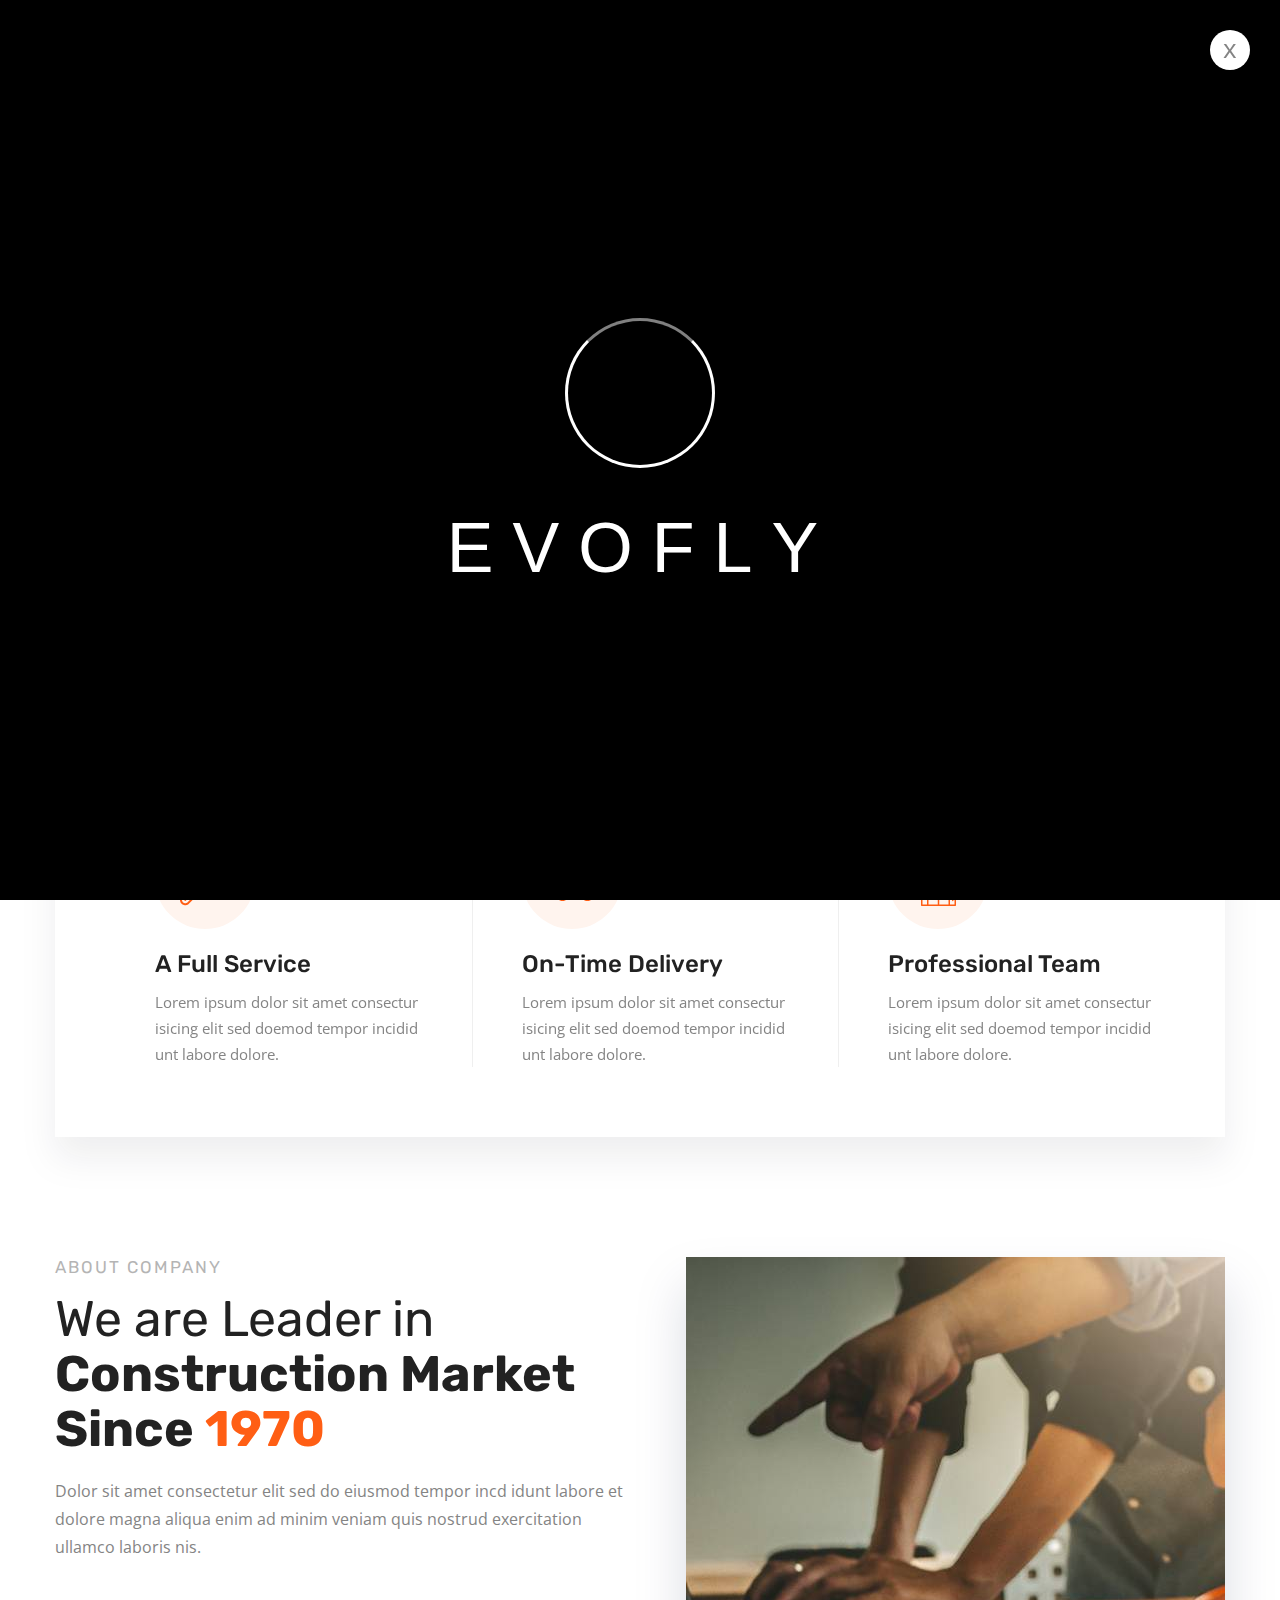
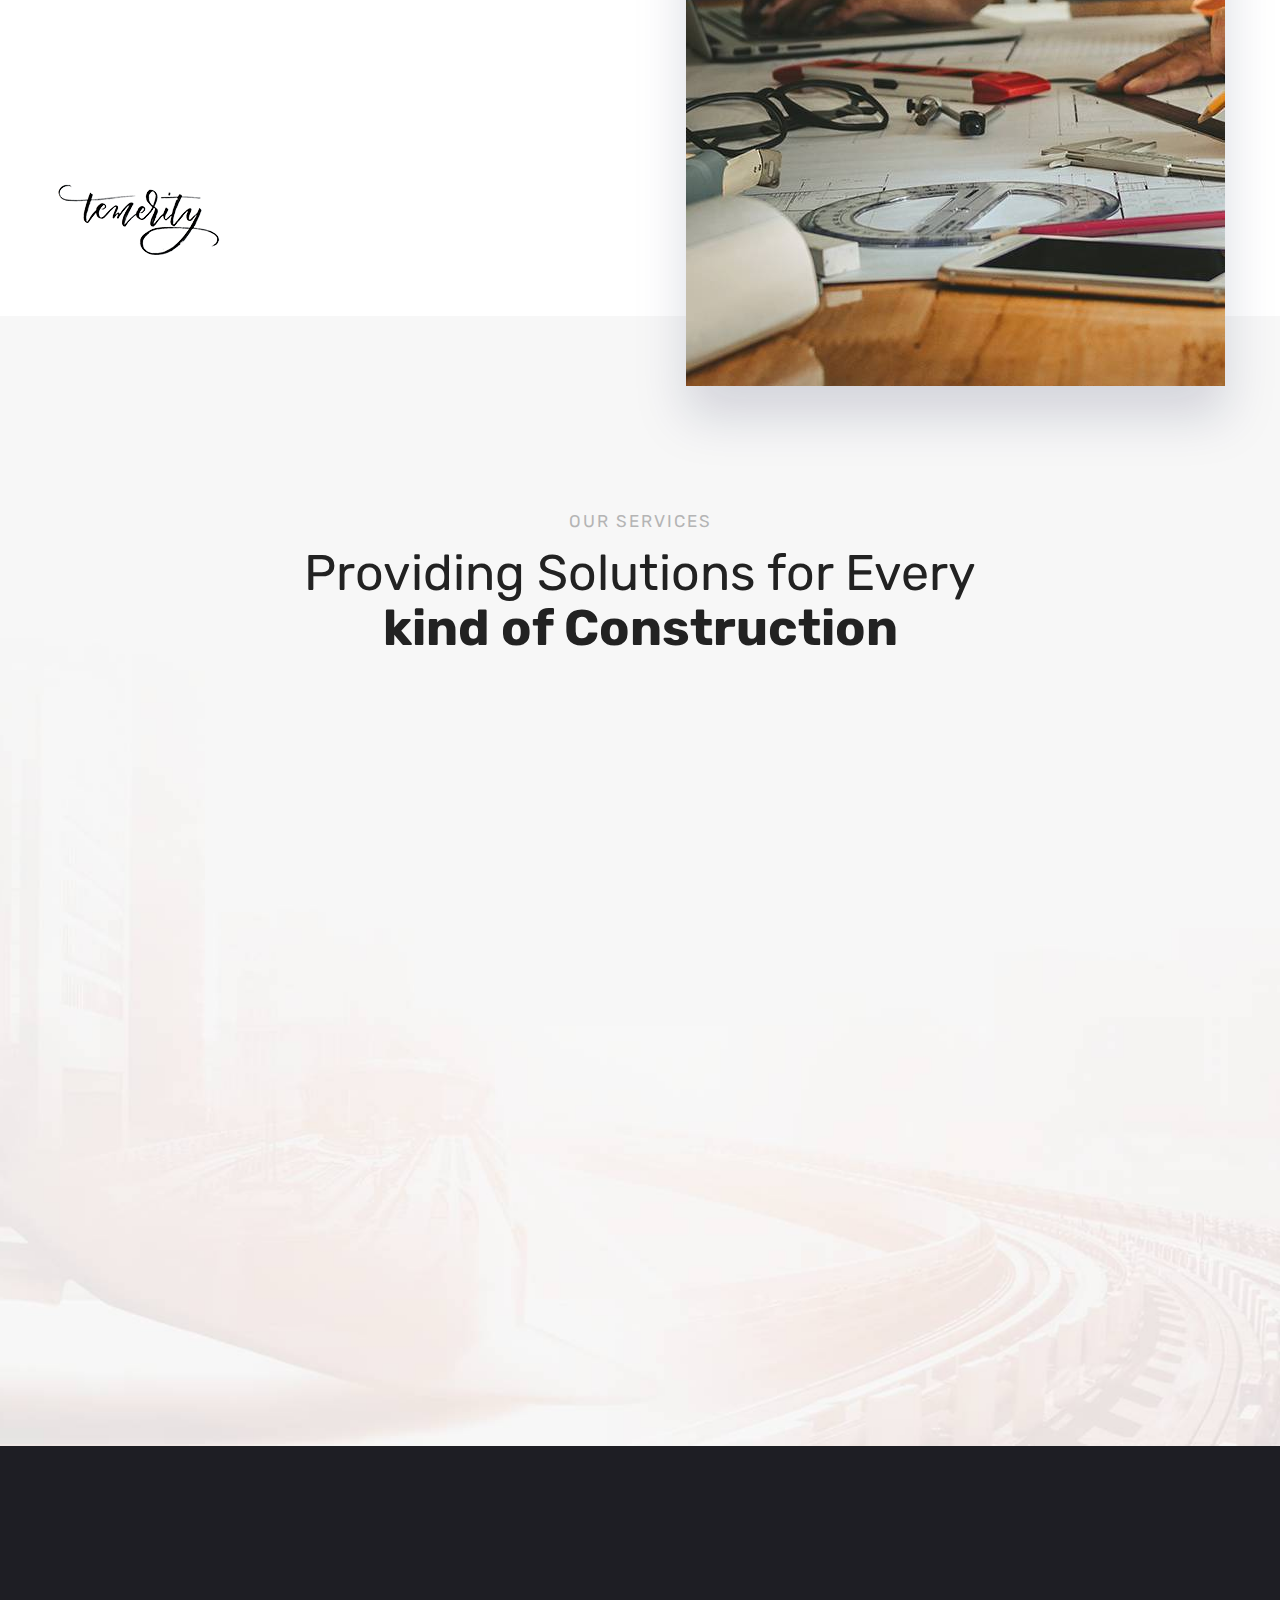
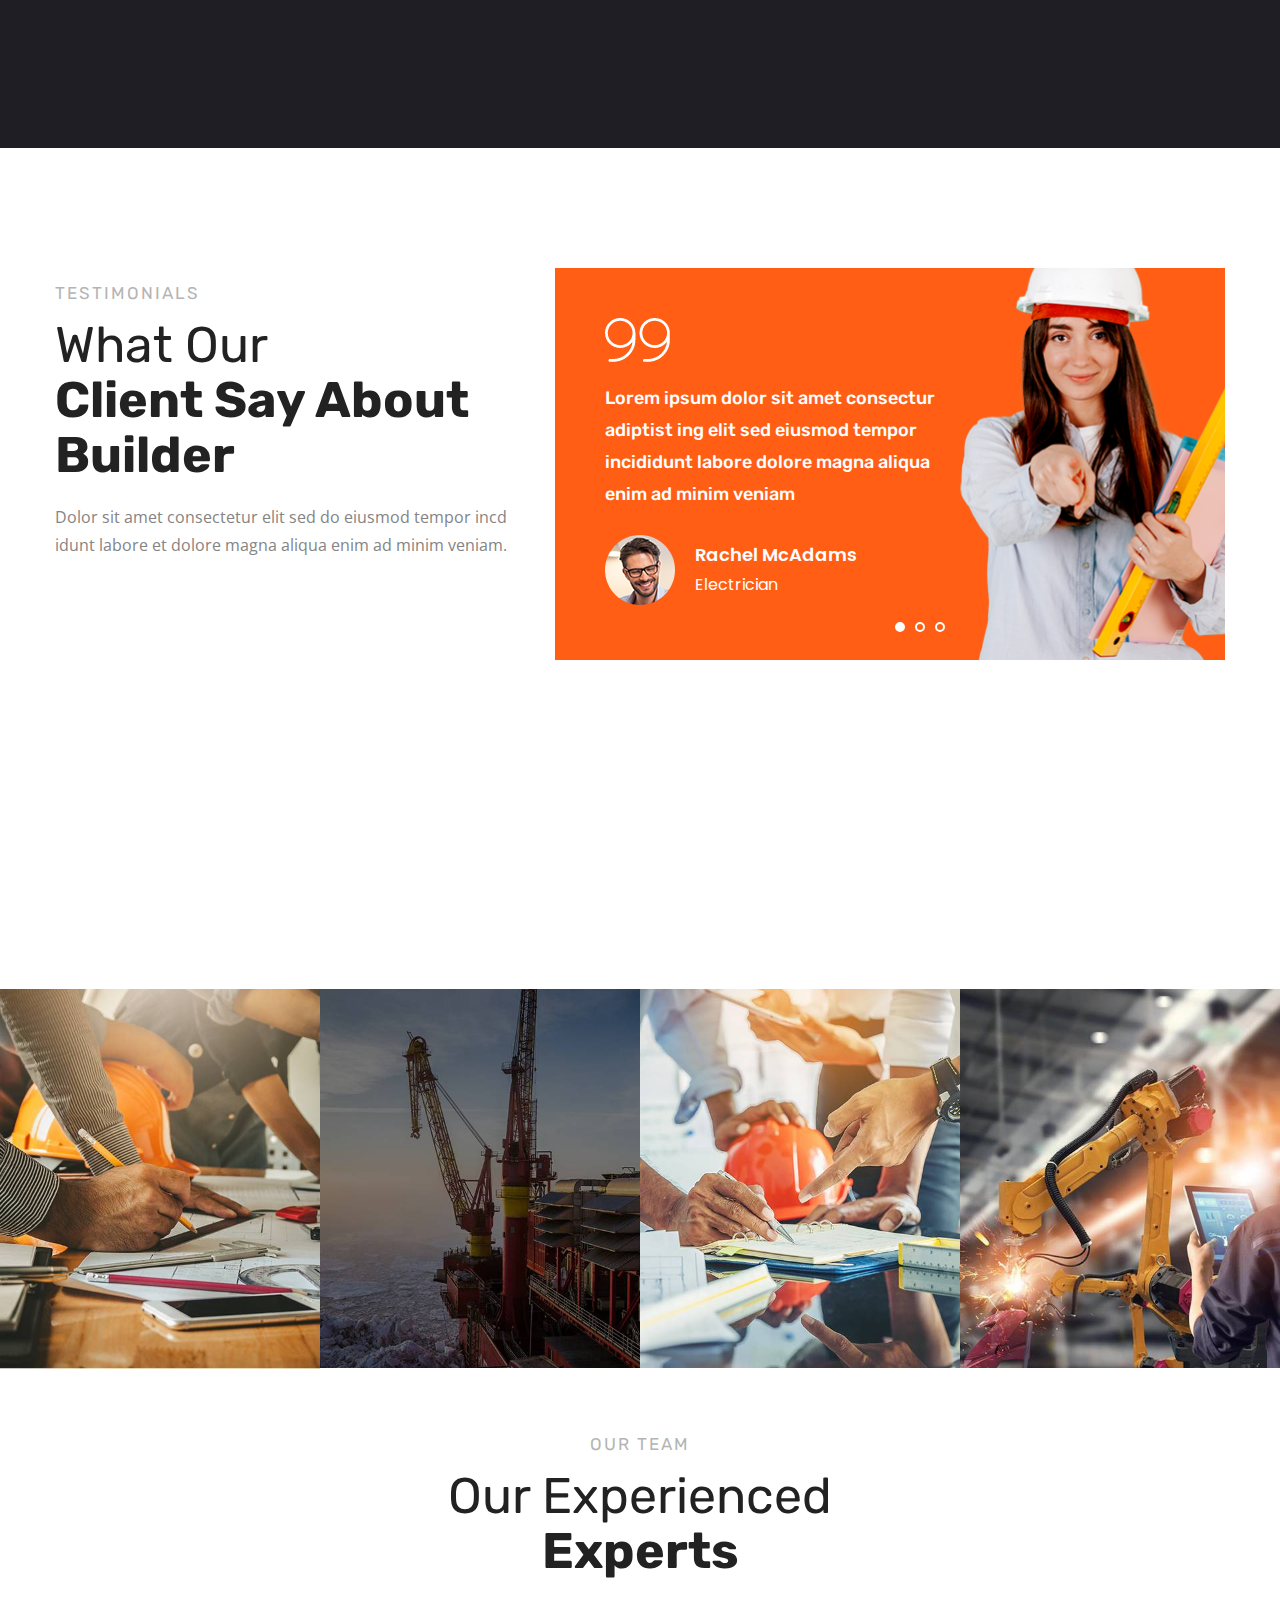
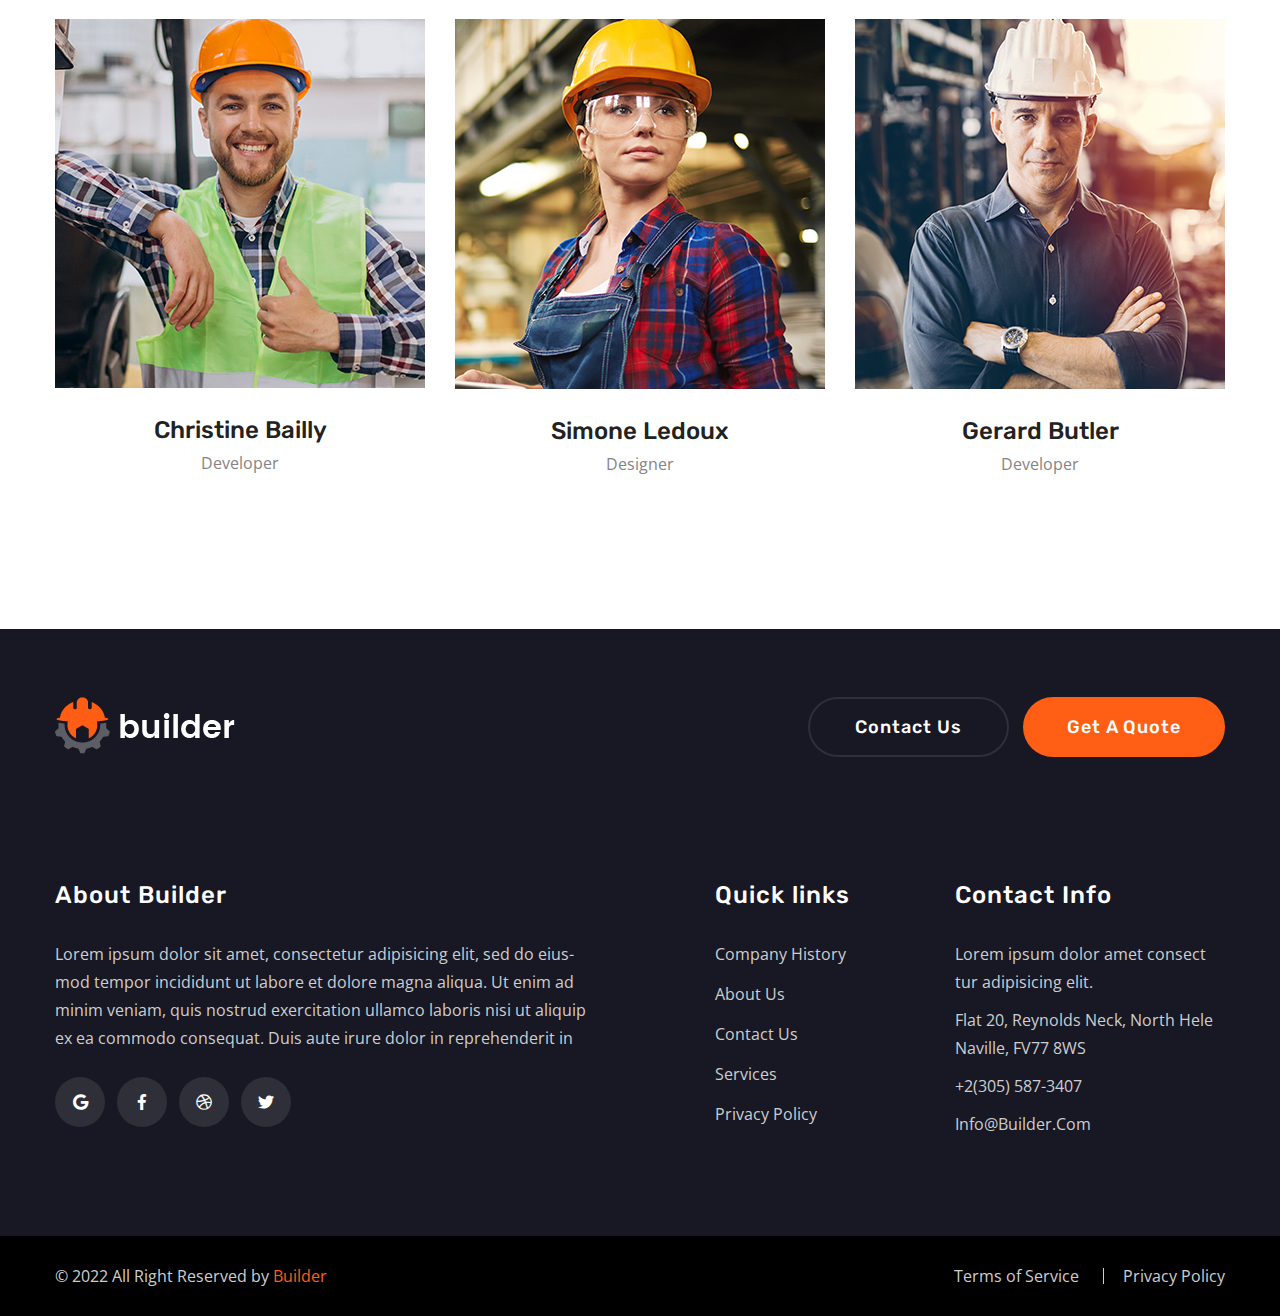
<file: assets/vendors/language-switcher/Builder/index.html>
<!DOCTYPE html>
<html lang="en">
<head>
<meta charset="utf-8">
<meta http-equiv="X-UA-Compatible" content="IE=edge">
<meta name="viewport" content="width=device-width, initial-scale=1.0, maximum-scale=1.0, user-scalable=0">

<title>Builder - HTML 5 Template Preview</title>

<!-- Fav Icon -->
<link rel="icon" href="assets/images/favicon.ico" type="image/x-icon">

<!-- Google Fonts -->
<link href="https://fonts.googleapis.com/css2?family=Rubik:wght@400;500;700&display=swap" rel="stylesheet">
<link href="https://fonts.googleapis.com/css2?family=Open+Sans&display=swap" rel="stylesheet">
<link href="https://fonts.googleapis.com/css2?family=Poppins:wght@400;600&display=swap" rel="stylesheet">

<!-- Stylesheets -->
<link href="assets/css/font-awesome-all.css" rel="stylesheet">
<link href="assets/css/owl.css" rel="stylesheet">
<link href="assets/css/bootstrap.css" rel="stylesheet">
<link href="assets/css/animate.css" rel="stylesheet">
<link href="assets/css/jquery.fancybox.min.css" rel="stylesheet">
<link href="assets/css/style.css" rel="stylesheet">
<link href="assets/css/preloader.css" rel="stylesheet">
<link href="assets/css/mobile-menu.css" rel="stylesheet">
<link href="assets/css/responsive.css" rel="stylesheet">

</head>


<!-- page wrapper -->
<body>

    <div class="boxed_wrapper">


        <!-- Preloader -->
        <div class="loader-wrap">
            <div class="preloader">
                <div class="preloader-close">x</div>
                <div id="handle-preloader" class="handle-preloader">
                    <div class="animation-preloader">
                        <div class="spinner"></div>
                        <div class="txt-loading">
                            <span data-text-preloader="e" class="letters-loading">
                                E
                            </span>
                            <span data-text-preloader="v" class="letters-loading">
                                v
                            </span>
                            <span data-text-preloader="o" class="letters-loading">
                                o
                            </span>
                            <span data-text-preloader="f" class="letters-loading">
                                F
                            </span>
                            <span data-text-preloader="l" class="letters-loading">
                                l
                            </span>
                            <span data-text-preloader="y" class="letters-loading">
                                y
                            </span>
                        </div>
                    </div>  
                </div>
            </div>
        </div>
        <!-- End Preloader -->


        <!-- Main Header -->
        <header class="main-header">
             
            <!--Main Menu-->
            <div class="header-lower">
                <div class="outer-box clearfix">
                    <div class="logo-box">
                        <figure class="logo"><a href="index.html"><img src="assets/images/main-logo.png" alt=""></a></figure>
                    </div>
                    <div class="menu-area">
                        <!--Mobile Navigation Toggler-->
                        <div class="mobile-nav-toggler">
                            <i class="icon-bar"></i>
                            <i class="icon-bar"></i>
                            <i class="icon-bar"></i>
                        </div>
                        <nav class="main-menu navbar-expand-md navbar-light">
                            <div class="collapse navbar-collapse show clearfix" id="navbarSupportedContent">
                                <ul class="navigation clearfix">
                                    <li class="current"><a href="#">Home</a></li>
                                    <li><a href="#">About Us</a></li> 
                                    <li class="dropdown"><a href="#">Solutions</a>
                                        <ul>                                       
                                            <li><a href="#">FAQ Page</a></li>
                                            <li><a href="#">Our Team</a></li>
                                            <li><a href="#">Testimonials</a></li>
                                        </ul>
                                    </li> 
                                    <li class="dropdown"><a href="#">Pages</a>
                                        <ul>                                       
                                            <li><a href="#">FAQ Page</a></li>
                                            <li><a href="#">Our Team</a></li>
                                            <li><a href="#">Testimonials</a></li>
                                        </ul>
                                    </li>  
                                    <li class="dropdown"><a href="index.html">News</a>
                                        <ul>                                            
                                            <li><a href="#">Blog</a></li>
                                            <li><a href="#">Blog Details</a></li>
                                        </ul>
                                    </li>
                                    <li><a href="#">Contact</a></li> 
                                </ul>
                            </div>
                        </nav>
                    </div>
                    <div class="contact-box">
                        <div class="icon">
                            <img src="assets/images/icons/phone.png" alt="">
                        </div>
                        <h4><a href="tel:+55121234444"> +55 (121) 234 444</a></h4>
                    </div>                            
                    <div class="btn-box">
                        <a href="index.html" class="theme-btn btn-one">Get A Quote</a>
                    </div>
                </div>
            </div>
            
            <!--sticky Header-->
            <div class="sticky-header">
                <div class="outer-box">
                    <div class="logo-box">
                        <figure class="logo"><a href="index.html"><img src="assets/images/main-logo.png" alt=""></a></figure>
                    </div>
                    <div class="menu-area clearfix">
                        <nav class="main-menu clearfix">
                            <!--Keep This Empty / Menu will come through Javascript-->
                        </nav>                        
                    </div>
                    <div class="contact-box">
                        <div class="icon">
                            <img src="assets/images/icons/phone.png" alt="">
                        </div>
                        <h4><a href="tel:+55121234444"> +55 (121) 234 444</a></h4>
                    </div>                            
                    <div class="btn-box">
                        <a href="index.html" class="theme-btn btn-one">Get A Quote</a>
                    </div>
                </div>
            </div>            
        </header>
        <!-- End Main Header -->


        <!-- Mobile Menu  -->
        <div class="mobile-menu">
            <div class="menu-backdrop"></div>
            <div class="close-btn"><i class="fas fa-times"></i></div>
            
            <nav class="menu-box">
                <div class="nav-logo"><a href="index.html"><img src="assets/images/mobile-logo.png" alt="" title=""></a></div>
                <div class="menu-outer"><!--Here Menu Will Come Automatically Via Javascript / Same Menu as in Header--></div>
                <div class="contact-info">
                    <h4>Contact Info</h4>
                    <ul>
                        <li>Chicago 12, Melborne City, USA</li>
                        <li><a href="tel:+8801682648101">+88 01682648101</a></li>
                        <li><a href="mailto:info@example.com">info@example.com</a></li>
                    </ul>
                </div>
                <div class="social-links">
                    <ul class="clearfix">
                        <li><a href="index.html"><span class="fab fa-twitter"></span></a></li>
                        <li><a href="index.html"><span class="fab fa-facebook-square"></span></a></li>
                        <li><a href="index.html"><span class="fab fa-pinterest-p"></span></a></li>
                        <li><a href="index.html"><span class="fab fa-instagram"></span></a></li>
                        <li><a href="index.html"><span class="fab fa-youtube"></span></a></li>
                    </ul>
                </div>
            </nav>
        </div>
        <!-- End Mobile Menu -->


        <!-- Banner Section -->
        <section class="banner-section">
            <div class="banner-carousel owl-theme owl-carousel owl-nav-none owl-dots-one">
                <div class="slide-item" style="background-image:url(assets/images/banner/banner-01.jpg);">
                    <div class="auto-container clearfix">
                        <div class="content-inner">
                            <div class="content-box">
                                <h2 class="title">Start with Your  Dream  <span>Construction.</span></h2>
                                <p class="text">Excepteur sint occaecat cupidatat non proident sunt in culpa qui</p>
                                <div class="btn-box">
                                    <a href="index.html" class="theme-btn btn-two">get in touch +</a>
                                </div>
                            </div>
                        </div>
                    </div>
                </div>
                <div class="slide-item" style="background-image:url(assets/images/banner/banner-02.jpg);">
                    <div class="auto-container clearfix">
                        <div class="content-inner">
                            <div class="content-box">
                                <h2 class="title">Start with Your  Dream  <span>Construction.</span></h2>
                                <p class="text">Excepteur sint occaecat cupidatat non proident sunt in culpa qui</p>
                                <div class="btn-box">
                                    <a href="index.html" class="theme-btn btn-two">get in touch +</a>
                                </div>
                            </div>
                        </div>
                    </div>
                </div>
                <div class="slide-item" style="background-image:url(assets/images/banner/banner-03.jpg);">
                    <div class="auto-container clearfix">
                        <div class="content-inner">
                            <div class="content-box">
                                <h2 class="title">Start with Your  Dream  <span>Construction.</span></h2>
                                <p class="text">Excepteur sint occaecat cupidatat non proident sunt in culpa qui</p>
                                <div class="btn-box">
                                    <a href="index.html" class="theme-btn btn-two">get in touch +</a>
                                </div>
                            </div>
                        </div>
                    </div>
                </div>
                <div class="slide-item" style="background-image:url(assets/images/banner/banner-04.jpg);">
                    <div class="auto-container clearfix">
                        <div class="content-inner">
                            <div class="content-box">
                                <h2 class="title">Start with Your  Dream  <span>Construction.</span></h2>
                                <p class="text">Excepteur sint occaecat cupidatat non proident sunt in culpa qui</p>
                                <div class="btn-box">
                                    <a href="index.html" class="theme-btn btn-two">get in touch +</a>
                                </div>
                            </div>
                        </div>
                    </div>
                </div>
            </div>
        </section>
        <!-- End Banner Section -->


        <!-- Features Section -->
        <section class="features-section">
            <div class="auto-container">
                <div class="features-container">
                    <div class="row">
                        <div class="col-lg-4 col-md-6 col-sm-12 item-clomun">
                            <div class="features-item-01 wow fadeInLeft animated" data-wow-delay="00ms" data-wow-duration="1500ms">
                                <div class="icon">
                                    <img src="assets/images/icons/icon-01.png" alt="">
                                </div>
                                <h4 class="title"><a href="#">A Full Service</a></h4>
                                <div class="text">Lorem ipsum dolor sit amet consectur isicing elit sed doemod tempor incidid unt  labore  dolore.</div>
                            </div>
                        </div>
                        <div class="col-lg-4 col-md-6 col-sm-12 item-clomun">
                            <div class="features-item-01 wow fadeInLeft animated" data-wow-delay="300ms" data-wow-duration="1500ms">
                                <div class="icon">
                                    <img src="assets/images/icons/icon-02.png" alt="">
                                </div>
                                <h4 class="title"><a href="#">On-Time Delivery</a></h4>
                                <div class="text">Lorem ipsum dolor sit amet consectur isicing elit sed doemod tempor incidid unt  labore  dolore.</div>
                            </div>
                        </div>
                        <div class="col-lg-4 col-md-6 col-sm-12 item-clomun">
                            <div class="features-item-01 wow fadeInLeft animated" data-wow-delay="600ms" data-wow-duration="1500ms">
                                <div class="icon">
                                    <img src="assets/images/icons/icon-03.png" alt="">
                                </div>
                                <h4 class="title"><a href="#">Professional Team</a></h4>
                                <div class="text">Lorem ipsum dolor sit amet consectur isicing elit sed doemod tempor incidid unt  labore  dolore.</div>
                            </div>
                        </div>
                    </div>
                </div>                
            </div>
        </section>
        <!-- End Features Section -->


        <!-- About Section -->
        <section class="about-section">
            <div class="auto-container">
                <div class="row">
                    <div class="col-lg-6 col-md-12">
                        <div class="about-content">
                            <div class="sec-title">
                                <div class="sub-title">About Company</div>
                                <div class="title">We are Leader in <br><div class="bold-text">Construction Market Since <span>1970</span></div></div>
                                <div class="text">Dolor sit amet consectetur elit sed do eiusmod tempor incd idunt labore et dolore magna aliqua enim ad minim veniam quis nostrud exercitation ullamco laboris nis.</div>
                            </div>
                            <div class="row">
                                <div class="col-lg-6 col-md-6 col-sm-12">
                                    <div class="our-mission wow fadeInLeft animated" data-wow-delay="00ms" data-wow-duration="1500ms">
                                        <h5 class="title">Our Mission</h5>
                                        <ul>
                                            <li>Quis nostrud exer citation.</li>
                                            <li>Exercitation ulamco laboris nis.</li>
                                            <li>Commodo conseq duis autex.</li>
                                        </ul>
                                    </div>
                                </div>
                                <div class="col-lg-6 col-md-6 col-sm-12">
                                    <div class="our-mission wow fadeInLeft animated" data-wow-delay="300ms" data-wow-duration="1500ms">
                                        <h5 class="title">Our Vission</h5>
                                        <ul>
                                            <li>Quis nostrud exer citation.</li>
                                            <li>Exercitation ulamco laboris nis.</li>
                                            <li>Commodo conseq duis autex.</li>
                                        </ul>
                                    </div>
                                </div>
                            </div>
                            <div class="sing"><img src="assets/images/icons/sing.png" alt=""></div>                            
                        </div>
                    </div>
                    <div class="col-lg-6 col-md-12">
                        <div class="about-image">
                            <figure>
                                <img src="assets/images/resource/about-01.jpg" alt="">
                            </figure>
                        </div>
                    </div>
                </div>
            </div>
        </section>
        <!-- End About Section -->


        <!-- Services Section -->
        <section class="services-section" style="background-image: url(assets/images/background/services-bg.jpg);">
            <div class="auto-container">
                <div class="sec-title centred">
                    <div class="sub-title">Our Services</div>
                    <div class="title">Providing Solutions for Every<br><div class="bold-text">kind of Construction</div></div>
                </div>
                <div class="row">
                    <div class="col-lg-4 col-md-6 col-sm-12 item-clomun">
                        <div class="service-item-01 wow fadeInLeft animated" data-wow-delay="00ms" data-wow-duration="1500ms">
                            <div class="icon">
                                <img src="assets/images/icons/icon-04.png" alt="">
                            </div>
                            <h4 class="title"><a href="#">Chemical Research</a></h4>
                            <div class="text">Lorem ipsum dolor sit amet consectur adipisicing elit, sed do eiusmod tempor incididunt labore.</div>
                        </div>
                    </div>
                    <div class="col-lg-4 col-md-6 col-sm-12 item-clomun">
                        <div class="service-item-01 wow fadeInLeft animated" data-wow-delay="200ms" data-wow-duration="1500ms">
                            <div class="icon">
                                <img src="assets/images/icons/icon-05.png" alt="">
                            </div>
                            <h4 class="title"><a href="#">Oil & Gas Engineering</a></h4>
                            <div class="text">Lorem ipsum dolor sit amet consectur adipisicing elit, sed do eiusmod tempor incididunt labore.</div>
                        </div>
                    </div>
                    <div class="col-lg-4 col-md-6 col-sm-12 item-clomun">
                        <div class="service-item-01 wow fadeInLeft animated" data-wow-delay="400ms" data-wow-duration="1500ms">
                            <div class="icon">
                                <img src="assets/images/icons/icon-06.png" alt="">
                            </div>
                            <h4 class="title"><a href="#">Mechanical Engineering</a></h4>
                            <div class="text">Lorem ipsum dolor sit amet consectur adipisicing elit, sed do eiusmod tempor incididunt labore.</div>
                        </div>
                    </div>
                    <div class="col-lg-4 col-md-6 col-sm-12 item-clomun">
                        <div class="service-item-01 wow fadeInLeft animated" data-wow-delay="600ms" data-wow-duration="1500ms">
                            <div class="icon">
                                <img src="assets/images/icons/icon-07.png" alt="">
                            </div>
                            <h4 class="title"><a href="#">Civil Engineering</a></h4>
                            <div class="text">Lorem ipsum dolor sit amet consectur adipisicing elit, sed do eiusmod tempor incididunt labore.</div>
                        </div>
                    </div>
                    <div class="col-lg-4 col-md-6 col-sm-12 item-clomun">
                        <div class="service-item-01 wow fadeInLeft animated" data-wow-delay="800ms" data-wow-duration="1500ms">
                            <div class="icon">
                                <img src="assets/images/icons/icon-08.png" alt="">
                            </div>
                            <h4 class="title"><a href="#">General Construction</a></h4>
                            <div class="text">Lorem ipsum dolor sit amet consectur adipisicing elit, sed do eiusmod tempor incididunt labore.</div>
                        </div>
                    </div>
                    <div class="col-lg-4 col-md-6 col-sm-12 item-clomun">
                        <div class="service-item-01 wow fadeInLeft animated" data-wow-delay="1000ms" data-wow-duration="1500ms">
                            <div class="icon">
                                <img src="assets/images/icons/icon-09.png" alt="">
                            </div>
                            <h4 class="title"><a href="#">Architecture & Building</a></h4>
                            <div class="text">Lorem ipsum dolor sit amet consectur adipisicing elit, sed do eiusmod tempor incididunt labore.</div>
                        </div>
                    </div>
                </div>
            </div>
        </section>
        <!-- End Services Section -->


        <!-- Counterup Section -->
        <section class="counterup-section">
            <div class="auto-container">
                <div class="row">
                    <div class="col-lg-3 col-md-6 col-sm-12">
                        <div class="count-outer centred wow fadeInLeft animated" data-wow-delay="00ms" data-wow-duration="1500ms">
                            <div class="count-box">
                                <div class="icon"><img src="assets/images/icons/icon-10.png" alt=""></div>
                                <span class="count-text" data-speed="2000" data-stop="90">0</span>
                                <h6 class="title">Successful Projects</h6>
                            </div>                            
                        </div>
                    </div>
                    <div class="col-lg-3 col-md-6 col-sm-12">
                        <div class="count-outer centred wow fadeInLeft animated" data-wow-delay="200ms" data-wow-duration="1500ms">
                            <div class="count-box">
                                <div class="icon"><img src="assets/images/icons/icon-11.png" alt=""></div>
                                <span class="count-text" data-speed="2000" data-stop="2.5">0</span><span>M</span>
                                <h6 class="title">Satisfied Clients</h6>
                            </div> 
                        </div>
                    </div>
                    <div class="col-lg-3 col-md-6 col-sm-12">
                        <div class="count-outer centred wow fadeInLeft animated" data-wow-delay="400ms" data-wow-duration="1500ms">
                            <div class="count-box">
                                <div class="icon"><img src="assets/images/icons/icon-12.png" alt=""></div>
                                <span class="count-text" data-speed="2000" data-stop="35">0</span>
                                <h6 class="title">Experienced Staff</h6>
                            </div>
                        </div>                            
                    </div>
                    <div class="col-lg-3 col-md-6 col-sm-12">                        
                        <div class="count-outer centred wow fadeInLeft animated" data-wow-delay="600ms" data-wow-duration="1500ms">
                            <div class="count-box">
                                <div class="icon"><img src="assets/images/icons/icon-13.png" alt=""></div>
                                <span class="count-text" data-speed="2000" data-stop="10">0</span>
                                <h6 class="title">Awards Win</h6>
                            </div>
                        </div>
                    </div>
                </div>
            </div>
        </section>
        <!-- End Counterup Section -->


        <!-- Testimonials Section -->
        <section class="testimonials-section">
            <div class="auto-container">
                <div class="row">
                    <div class="col-lg-5 col-md-12">
                        <div class="left-side-content">
                            <div class="sec-title">
                                <div class="sub-title">Testimonials</div>
                                <div class="title">What Our <br><div class="bold-text">Client Say About Builder</div></div>
                                <div class="text">Dolor sit amet consectetur elit sed do eiusmod tempor incd idunt labore et dolore magna aliqua enim ad minim veniam.</div>
                            </div>                        
                        </div>
                    </div>
                    <div class="col-lg-7 col-md-12">
                        <div class="right-side-content">
                            <div class="single-item-carousel owl-theme owl-carousel owl-nav-none owl-dots-two">
                                <div class="testimonials-block-one">
                                    <div class="row">
                                        <div class="col-lg-7 col-md-7 col-sm-12">
                                            <div class="testimonial-text">
                                                <div class="icon"><img src="assets/images/icons/quote.png" alt=""></div>
                                                <div class="text">Lorem ipsum dolor sit amet consectur adiptist ing elit sed eiusmod tempor incididunt labore dolore magna aliqua enim ad minim veniam</div>
                                                <div class="author-info">
                                                    <div class="thumb">
                                                        <img src="assets/images/resource/thumb-01.png" alt="">
                                                    </div>
                                                    <div class="author-name">Rachel McAdams</div>
                                                    <div class="designation">Electrician</div>
                                                </div>
                                            </div>                                                
                                        </div>
                                        <div class="col-lg-5 col-md-5 col-sm-12">
                                            <div class="image">
                                                <img src="assets/images/resource/testimonial-01.png" alt="">
                                            </div>
                                        </div>
                                    </div>                                    
                                </div>
                                <div class="testimonials-block-one">
                                    <div class="row">
                                        <div class="col-lg-7 col-md-7 col-sm-12">
                                            <div class="testimonial-text">
                                                <div class="icon"><img src="assets/images/icons/quote.png" alt=""></div>
                                                <div class="text">Lorem ipsum dolor sit amet consectur adiptist ing elit sed eiusmod tempor incididunt labore dolore magna aliqua enim ad minim veniam</div>
                                                <div class="author-info">
                                                    <div class="thumb">
                                                        <img src="assets/images/resource/thumb-01.png" alt="">
                                                    </div>
                                                    <div class="author-name">Rachel McAdams</div>
                                                    <div class="designation">Electrician</div>
                                                </div>
                                            </div>                                                
                                        </div>
                                        <div class="col-lg-5 col-md-5 col-sm-12">
                                            <div class="image">
                                                <img src="assets/images/resource/testimonial-01.png" alt="">
                                            </div>
                                        </div>
                                    </div>                                    
                                </div>
                                <div class="testimonials-block-one">
                                    <div class="row">
                                        <div class="col-lg-7 col-md-7 col-sm-12">
                                            <div class="testimonial-text">
                                                <div class="icon"><img src="assets/images/icons/quote.png" alt=""></div>
                                                <div class="text">Lorem ipsum dolor sit amet consectur adiptist ing elit sed eiusmod tempor incididunt labore dolore magna aliqua enim ad minim veniam</div>
                                                <div class="author-info">
                                                    <div class="thumb">
                                                        <img src="assets/images/resource/thumb-01.png" alt="">
                                                    </div>
                                                    <div class="author-name">Rachel McAdams</div>
                                                    <div class="designation">Electrician</div>
                                                </div>
                                            </div>                                                
                                        </div>
                                        <div class="col-lg-5 col-md-5 col-sm-12">
                                            <div class="image">
                                                <img src="assets/images/resource/testimonial-01.png" alt="">
                                            </div>
                                        </div>
                                    </div>                                    
                                </div>
                            </div>                            
                        </div>
                    </div>
                </div>
            </div>
        </section>
        <!-- End Testimonials Section -->


        <!-- Client Section -->
        <section class="client-section">
            <div class="auto-container">
                <div class="client-box">
                    <div class="clients-carousel owl-carousel owl-theme owl-dots-none owl-nav-none">
                        <figure class="clients-logo wow fadeInUp animated" data-wow-delay="00ms" data-wow-duration="1500ms"><a href="index.html"><img src="assets/images/clients/clients-01.png" alt=""></a></figure>
                        <figure class="clients-logo wow fadeInUp animated" data-wow-delay="200ms" data-wow-duration="1500ms"><a href="index.html"><img src="assets/images/clients/clients-02.png" alt=""></a></figure>
                        <figure class="clients-logo wow fadeInUp animated" data-wow-delay="400ms" data-wow-duration="1500ms"><a href="index.html"><img src="assets/images/clients/clients-03.png" alt=""></a></figure>
                        <figure class="clients-logo wow fadeInUp animated" data-wow-delay="600ms" data-wow-duration="1500ms"><a href="index.html"><img src="assets/images/clients/clients-04.png" alt=""></a></figure>
                        <figure class="clients-logo wow fadeInUp animated" data-wow-delay="800ms" data-wow-duration="1500ms"><a href="index.html"><img src="assets/images/clients/clients-05.png" alt=""></a></figure>
                    </div>
                </div>
            </div>
        </section>
        <!-- End Client Section -->


        <!-- Project Section -->
        <section class="project-section">
            <div class="container-fluid">
                <div class="row project-row">
                    <div class="col-xl-3 col-lg-6 col-sm-12 project-clomun">
                        <div class="project-block-01">
                            <figure class="image">
                                <img src="assets/images/project/project-01.jpg" alt="">
                            </figure>
                            <div class="overly-text">
                                <div class="icon">
                                    <a href="assets/images/project/project-01.jpg" class="lightbox-image" data-fancybox="gallery"><img src="assets/images/icons/plus.png" alt=""></a>
                                </div>
                                <div class="content-box">
                                    <h5>Sience Lab Construction</h5>
                                    <span>Installation</span>
                                </div>
                            </div>
                        </div>
                    </div>
                    <div class="col-xl-3 col-lg-6 col-sm-12 project-clomun">
                        <div class="project-block-01">
                            <figure class="image">
                                <img src="assets/images/project/project-02.jpg" alt="">
                            </figure>
                            <div class="overly-text">
                                <div class="icon">
                                    <a href="assets/images/project/project-02.jpg" class="lightbox-image" data-fancybox="gallery"><img src="assets/images/icons/plus.png" alt=""></a>
                                </div>
                                <div class="content-box">
                                    <h5>Sience Lab Construction</h5>
                                    <span>Installation</span>
                                </div>                                    
                            </div>
                        </div>
                    </div>
                    <div class="col-xl-3 col-lg-6 col-sm-12 project-clomun">
                        <div class="project-block-01">
                            <figure class="image">
                                <img src="assets/images/project/project-03.jpg" alt="">
                            </figure>
                            <div class="overly-text">
                                <div class="icon">
                                    <a href="assets/images/project/project-03.jpg" class="lightbox-image" data-fancybox="gallery"><img src="assets/images/icons/plus.png" alt=""></a>
                                </div>                                    
                                <div class="content-box">
                                    <h5>Sience Lab Construction</h5>
                                    <span>Installation</span>
                                </div>  
                            </div>
                        </div>
                    </div>
                    <div class="col-xl-3 col-lg-6 col-sm-12 project-clomun">
                        <div class="project-block-01">
                            <figure class="image">
                                <img src="assets/images/project/project-04.jpg" alt="">
                            </figure>
                            <div class="overly-text">
                                <div class="icon">
                                    <a href="assets/images/project/project-04.jpg" class="lightbox-image" data-fancybox="gallery"><img src="assets/images/icons/plus.png" alt=""></a>
                                </div>
                                <div class="content-box">
                                    <h5>Sience Lab Construction</h5>
                                    <span>Installation</span>
                                </div>
                            </div>
                        </div>
                    </div>
                </div>
            </div>
        </section>
        <!-- End Project Section -->


        <!-- Team Section -->
        <section class="team-section">
            <div class="auto-container">
                <div class="sec-title centred">
                    <div class="sub-title">Our team</div>
                    <div class="title">Our Experienced<br><div class="bold-text">Experts</div></div>
                </div>
                <div class="row">
                    <div class="col-lg-4 col-md-6 col-sm-12 item-clomun">
                        <div class="team-block-01">
                            <div class="image-box">
                                <figure class="image">
                                    <img src="assets/images/team/team-01.jpg" alt="">
                                </figure>
                                <div class="overly-box">
                                    <ul class="social-links">
                                        <li><a href="#"><i class="fab fa-google"></i></a></li>
                                        <li><a href="#"><i class="fab fa-facebook-f"></i></a></li>
                                        <li><a href="#"><i class="fab fa-dribbble"></i></a></li>
                                        <li><a href="#"><i class="fab fa-twitter"></i></a></li>
                                    </ul>
                                </div>
                            </div>
                            <div class="info-box centred">
                                <h4 class="title"><a href="#">Christine Bailly</a></h4>
                                <div class="designation">Developer</div>
                            </div>                            
                        </div>
                    </div>
                    <div class="col-lg-4 col-md-6 col-sm-12 item-clomun">
                        <div class="team-block-01">
                            <div class="image-box">
                                <figure class="image">
                                    <img src="assets/images/team/team-02.jpg" alt="">
                                </figure>
                                <div class="overly-box">
                                    <ul class="social-links">
                                        <li><a href="#"><i class="fab fa-google"></i></a></li>
                                        <li><a href="#"><i class="fab fa-facebook-f"></i></a></li>
                                        <li><a href="#"><i class="fab fa-dribbble"></i></a></li>
                                        <li><a href="#"><i class="fab fa-twitter"></i></a></li>
                                    </ul>
                                </div>
                            </div>
                            <div class="info-box centred">
                                <h4 class="title"><a href="#">Simone Ledoux</a></h4>
                                <div class="designation">Designer</div>
                            </div>                            
                        </div>
                    </div>
                    <div class="col-lg-4 col-md-6 col-sm-12 item-clomun">
                        <div class="team-block-01">
                            <div class="image-box">
                                <figure class="image">
                                    <img src="assets/images/team/team-03.jpg" alt="">
                                </figure>
                                <div class="overly-box">
                                    <ul class="social-links">
                                        <li><a href="#"><i class="fab fa-google"></i></a></li>
                                        <li><a href="#"><i class="fab fa-facebook-f"></i></a></li>
                                        <li><a href="#"><i class="fab fa-dribbble"></i></a></li>
                                        <li><a href="#"><i class="fab fa-twitter"></i></a></li>
                                    </ul>
                                </div>
                            </div>
                            <div class="info-box centred">
                                <h4 class="title"><a href="#">Gerard Butler</a></h4>
                                <div class="designation">Developer</div>
                            </div>                            
                        </div>
                    </div>
                </div>
            </div>
        </section>
        <!-- End Team Section -->


        <!-- Main Footer Section -->
        <footer class="main-footer">
            <div class="footer-top">
                <div class="auto-container">
                    <div class="footer-top-inner clearfix">
                        <div class="footer-logo pull-left">
                            <figure>
                                <a href="index.html"><img src="assets/images/footer-logo.png" alt=""></a>
                            </figure>
                        </div>
                        <div class="info-button pull-right">
                            <a href="#" class="theme-btn btn-two">Contact Us</a>
                            <a href="#" class="theme-btn btn-one">Get A Quote</a>
                        </div>
                    </div>                   
                </div>
            </div>
            <div class="footer-middle">
                <div class="auto-container">
                    <div class="row">
                        <div class="col-lg-6 col-md-12 col-sm-12">
                            <div class="footer-widget about-widget">
                                <h4 class="title">About Builder</h4>
                                <div class="text">Lorem ipsum dolor sit amet, consectetur adipisicing elit, sed do eius- mod tempor incididunt ut labore et dolore magna aliqua. Ut enim ad minim veniam, quis nostrud exercitation ullamco laboris nisi ut aliquip ex ea commodo consequat. Duis aute irure dolor in reprehenderit in</div>
                                <ul class="social-links">
                                    <li><a href="#"><i class="fab fa-google"></i></a></li>
                                    <li><a href="#"><i class="fab fa-facebook-f"></i></a></li>
                                    <li><a href="#"><i class="fab fa-dribbble"></i></a></li>
                                    <li><a href="#"><i class="fab fa-twitter"></i></a></li>
                                </ul>
                            </div>
                        </div>
                        <div class="col-lg-6 col-md-12 col-sm-12">
                            <div class="footer-left-side">
                                <div class="row">
                                    <div class="col-lg-6 col-md-6 col-sm-12">
                                        <div class="footer-widget links-widget">
                                            <h4 class="title">Quick links</h4>
                                            <ul class="quick-links">
                                                <li><a href="#">Company History</a></li>
                                                <li><a href="#">About Us</a></li>
                                                <li><a href="#">Contact Us</a></li>
                                                <li><a href="#">Services</a></li>
                                                <li><a href="#">Privacy Policy</a></li>
                                            </ul>
                                        </div>
                                    </div>
                                    <div class="col-lg-6 col-md-6 col-sm-12">
                                        <div class="footer-widget contact-widget">
                                            <h4 class="title">Contact Info</h4>
                                            <div class="text">Lorem ipsum dolor amet consect tur adipisicing elit.</div>
                                            <ul class="quick-links">
                                                <li><a href="#">Flat 20, Reynolds Neck, North Hele <br>naville, FV77 8WS</a></li>
                                                <li><a href="#">+2(305) 587-3407</a></li>
                                                <li><a href="#">info@builder.com</a></li>
                                            </ul>
                                        </div>
                                    </div>
                                </div>
                            </div>
                                                        
                        </div>
                    </div>
                </div>
            </div>
            <div class="footer-bottom">
                <div class="auto-container">
                    <div class="outer-box">
                        <div class="copyright-text"> &copy; 2022 All Right Reserved by <a href="index.html">Builder</a></div>
                        <ul class="menu">
                            <li><a href="index.html">Terms of Service</a></li>
                            <li><a href="about.html"> Privacy Policy</a></li>
                        </ul>
                    </div>
                </div>
            </div>
        </footer>
        <!-- End Main Footer Section -->


        <!--Scroll to top-->
        <div class="scroll-to-top">
            <div>
                <div class="scroll-top-inner">
                    <div class="scroll-bar">
                        <div class="bar-inner"></div>
                    </div>
                    <div class="scroll-bar-text">Go To Top</div>
                </div>
            </div>
        </div>
        <!-- Scroll to top end -->
        

    </div>


    <!-- jequery plugins -->
    <script src="assets/js/jquery.js"></script>
    <script src="assets/js/bootstrap.min.js"></script>
    <script src="assets/js/owl.js"></script>
    <script src="assets/js/wow.js"></script>
    <script src="assets/js/jquery.fancybox.js"></script>
    <script src="assets/js/appear.js"></script>
    <script src="assets/js/validation.js"></script>
    <script src="assets/js/scrollbar.js"></script>

    <!-- main-js -->
    <script src="assets/js/script.js"></script>

</body><!-- End of .page_wrapper -->
</html>
</file>
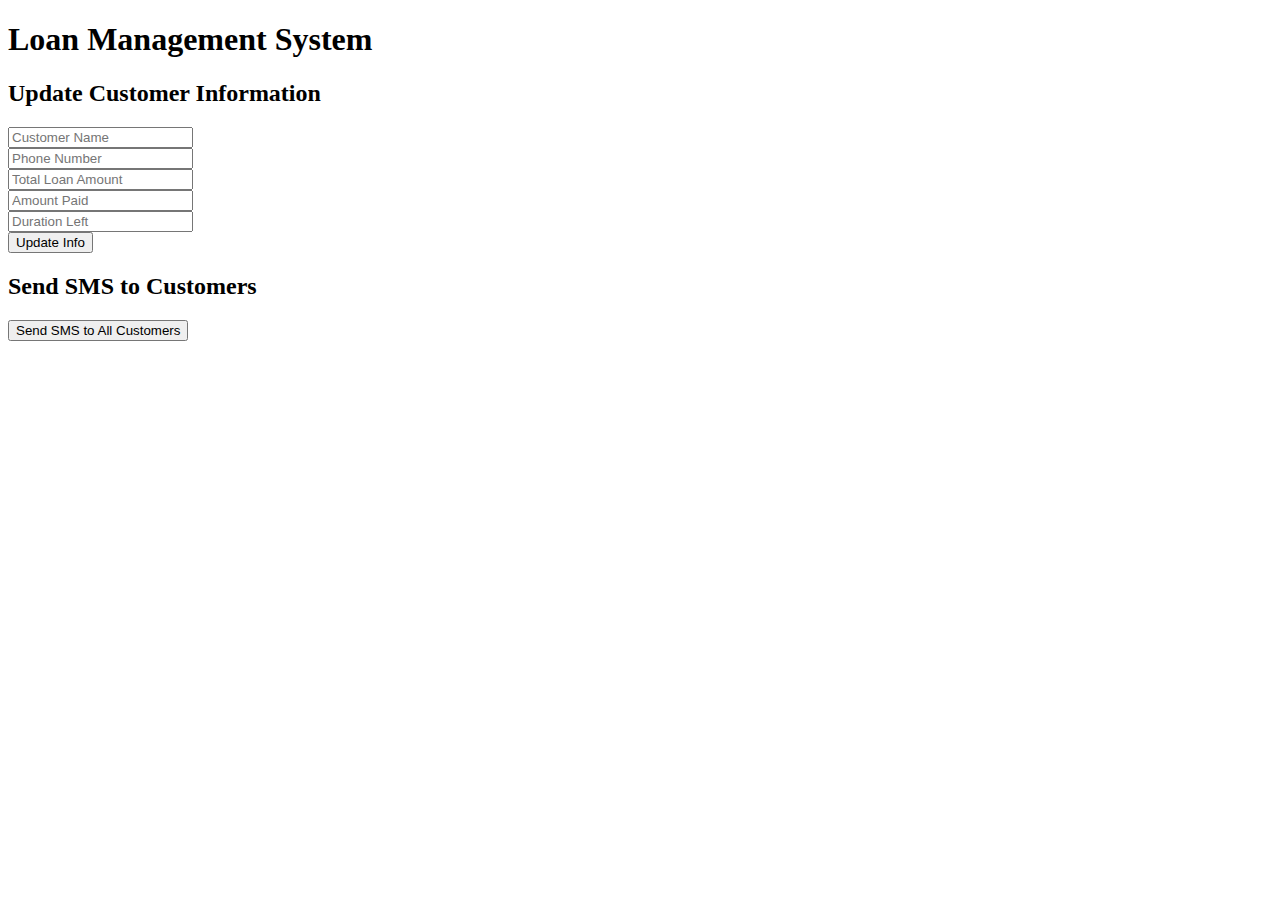
<file: forms.html>
<!DOCTYPE html>
<html lang="en">
<head>
  <meta charset="UTF-8">
  <meta name="viewport" content="width=device-width, initial-scale=1.0">
  <title>Loan Management</title>
</head>
<body>
  <h1>Loan Management System</h1>

  <h2>Update Customer Information</h2>
  <form id="updateCustomerForm">
    <input type="text" name="name" placeholder="Customer Name" required><br>
    <input type="text" name="phone" placeholder="Phone Number" required><br>
    <input type="number" name="total_amount" placeholder="Total Loan Amount" required><br>
    <input type="number" name="amount_paid" placeholder="Amount Paid" required><br>
    <input type="text" name="duration_left" placeholder="Duration Left" required><br>
    <button type="submit">Update Info</button>
  </form>

  <h2>Send SMS to Customers</h2>
  <button id="sendSmsButton">Send SMS to All Customers</button>

  <script>
    document.getElementById("updateCustomerForm").addEventListener("submit", async (e) => {
      e.preventDefault();
      const formData = new FormData(e.target);
      const data = Object.fromEntries(formData.entries());

      const response = await fetch("http://127.0.0.1:5000/update_customer", {
        method: "POST",
        headers: { "Content-Type": "application/json" },
        body: JSON.stringify(data),
      });

      const result = await response.json();
      alert(result.message);
    });

    document.getElementById("sendSmsButton").addEventListener("click", async () => {
      const response = await fetch("http://127.0.0.1:5000/send_sms", { method: "POST" });
      const result = await response.json();
      alert(result.message);
    });
  </script>
</body>
</html>
</file>
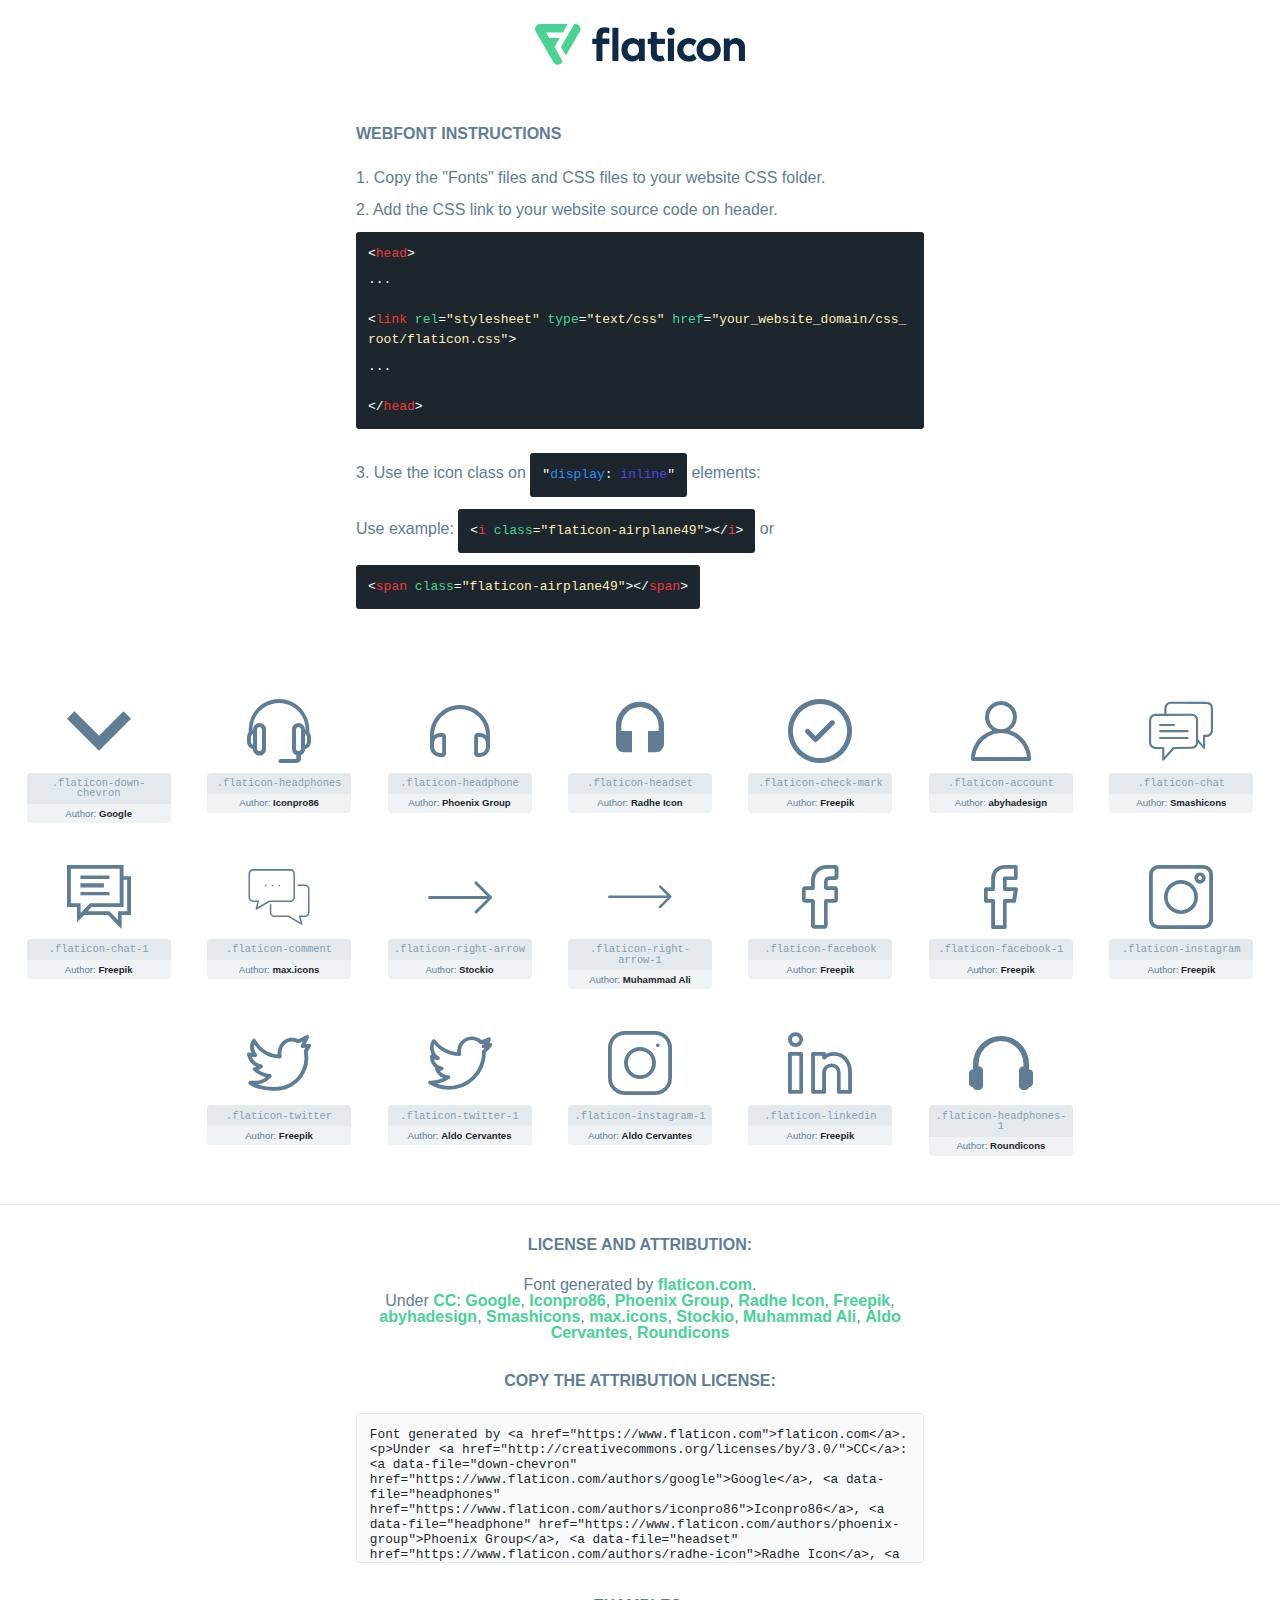
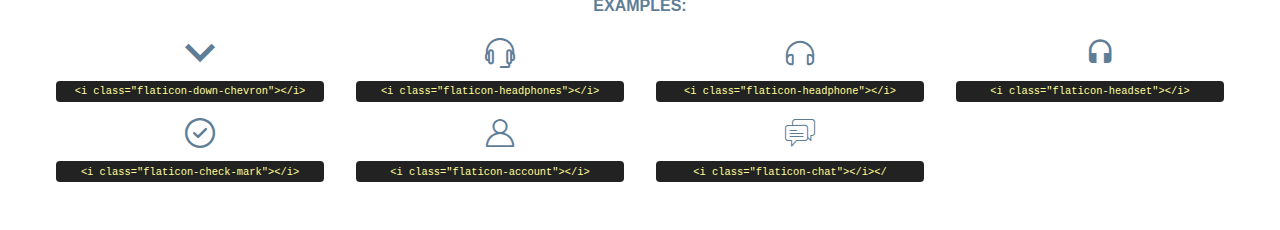
<file: assets/vendors/language-switcher/Builder/assets/fonts/flaticon/flaticon.html>
<!DOCTYPE html>
<html lang="en">
<head>
    <title>Flaticon Webfont</title>
    <link rel="stylesheet" type="text/css" href="flaticon.css"/>
    <meta charset="UTF-8">
    <style>
        html, body, div, span, applet, object, iframe,
        h1, h2, h3, h4, h5, h6, p, blockquote, pre,
        a, abbr, acronym, address, big, cite, code,
        del, dfn, em, img, ins, kbd, q, s, samp,
        small, strike, strong, sub, sup, tt, var,
        b, u, i, center,
        dl, dt, dd, ol, ul, li,
        fieldset, form, label, legend,
        table, caption, tbody, tfoot, thead, tr, th, td,
        article, aside, canvas, details, embed,
        figure, figcaption, footer, header, hgroup,
        menu, nav, output, ruby, section, summary,
        time, mark, audio, video {
            margin: 0;
            padding: 0;
            border: 0;
            font-size: 100%;
            font: inherit;
            vertical-align: baseline;
        }

        /* HTML5 display-role reset for older browsers */
        article, aside, details, figcaption, figure,
        footer, header, hgroup, menu, nav, section {
            display: block;
        }

        body {
            line-height: 1;
        }

        ol, ul {
            list-style: none;
        }

        blockquote, q {
            quotes: none;
        }

        blockquote:before, blockquote:after,
        q:before, q:after {
            content: '';
            content: none;
        }

        table {
            border-collapse: collapse;
            border-spacing: 0;
        }

        body {
            font-family: Helvetica, Arial, sans-serif;
            font-size: 16px;
            color: #5f7d95;
        }

        a {
            color: #4AD295;
            font-weight: bold;
            text-decoration: none;
        }

        * {
            -moz-box-sizing: border-box;
            -webkit-box-sizing: border-box;
            box-sizing: border-box;
            margin: 0;
            padding: 0;
        }

        [class^="flaticon-"]:before, [class*=" flaticon-"]:before, [class^="flaticon-"]:after, [class*=" flaticon-"]:after {
            font-family: Flaticon;
            font-size: 30px;
            font-style: normal;
            margin-left: 20px;
            color: #333;
        }

        .wrapper {
            max-width: 600px;
            margin: auto;
            padding: 0 1em;
        }

        .title {
            margin-bottom: 24px;
            text-transform: uppercase;
            font-weight: bold;
        }

        header {
            text-align: center;
            padding: 24px;
        }

        header .logo {
            width: 210px;
            height: auto;
            border: none;
            display: inline-block;
        }

        header strong {
            font-size: 28px;
            font-weight: 500;
            vertical-align: middle;
        }

        .demo {
            margin: 2em auto;
            line-height: 1.25em;
        }

        .demo ul li {
            margin-bottom: 12px;
        }

        .demo ul li code {
            background-color: #1D262D;
            border-radius: 3px;
            padding: 12px;
            display: inline-block;
            color: #fff;
            font-family: Consolas, Monaco, Lucida Console, Liberation Mono, DejaVu Sans Mono, Bitstream Vera Sans Mono, Courier New, monospace;
            font-weight: lighter;
            margin-top: 12px;
            font-size: 13px;
            word-break: break-all;
        }

        .demo ul li code .red {
            color: #EC3A3B;
        }

        .demo ul li code .green {
            color: #4AD295;
        }

        .demo ul li code .yellow {
            color: #FFEEB6;
        }

        .demo ul li code .blue {
            color: #2C8CF4;
        }

        .demo ul li code .purple {
            color: #4949E7;
        }

        .demo ul li code .dots {
            margin-top: 0.5em;
            display: block;
        }

        #glyphs {
            border-bottom: 1px solid #E3E9ED;
            padding: 2em 0;
            text-align: center;
        }

        .glyph {
            display: inline-block;
            width: 9em;
            margin: 1em;
            text-align: center;
            vertical-align: top;
            background: #FFF;
        }

        .glyph .flaticon {
            padding: 10px;
            display: block;
            font-family: "Flaticon";
            font-size: 64px;
            line-height: 1;
        }

        .glyph .flaticon:before {
            font-size: 64px;
            color: #5f7d95;
            margin-left: 0;
        }

        .class-name {
            font-size: 0.65em;
            background-color: #E3E9ED;
            color: #869FB2;
            border-radius: 4px 4px 0 0;
            padding: 0.5em;
            font-family: Consolas, Monaco, Lucida Console, Liberation Mono, DejaVu Sans Mono, Bitstream Vera Sans Mono, Courier New, monospace;
        }

        .author-name {
            font-size: 0.6em;
            background-color: #EFF3F6;
            border-top: 0;
            border-radius: 0 0 4px 4px;
            padding: 0.5em;
        }

        .author-name a {
            color: #1D262D;
        }

        .class-name:last-child {
            font-size: 10px;
            color: #888;
        }

        .class-name:last-child a {
            font-size: 10px;
            color: #555;
        }

        .glyph > input {
            display: block;
            width: 100px;
            margin: 5px auto;
            text-align: center;
            font-size: 12px;
            cursor: text;
        }

        .glyph > input.icon-input {
            font-family: "Flaticon";
            font-size: 16px;
            margin-bottom: 10px;
        }

        .attribution .title {
            margin-top: 2em;
        }

        .attribution textarea {
            background-color: #F8FAFB;
            color: #1D262D;
            padding: 1em;
            border: none;
            box-shadow: none;
            border: 1px solid #E3E9ED;
            border-radius: 4px;
            resize: none;
            width: 100%;
            height: 150px;
            font-size: 0.8em;
            font-family: Consolas, Monaco, Lucida Console, Liberation Mono, DejaVu Sans Mono, Bitstream Vera Sans Mono, Courier New, monospace;
            -webkit-appearance: none;
        }

        .attribution textarea:hover {
            border-color: #CFD9E0;
        }

        .attribution textarea:focus {
            border-color: #4AD295;
        }

        .iconsuse {
            margin: 2em auto;
            text-align: center;
            max-width: 1200px;
        }

        .iconsuse:after {
            content: '';
            display: table;
            clear: both;
        }

        .iconsuse .image {
            float: left;
            width: 25%;
            padding: 0 1em;
        }

        .iconsuse .image p {
            margin-bottom: 1em;
        }

        .iconsuse .image span {
            display: block;
            font-size: 0.65em;
            background-color: #222;
            color: #fff;
            border-radius: 4px;
            padding: 0.5em;
            color: #FFFF99;
            margin-top: 1em;
            font-family: Consolas, Monaco, Lucida Console, Liberation Mono, DejaVu Sans Mono, Bitstream Vera Sans Mono, Courier New, monospace;
        }

        .flaticon:before {
            color: #5f7d95;
        }

        #footer {
            text-align: center;
            background-color: #1D262D;
            color: #869FB2;
            padding: 12px;
            font-size: 14px;
        }

        #footer a {
            font-weight: normal;
        }

        @media (max-width: 960px) {
            .iconsuse .image {
                width: 50%;
            }
        }

        .preview {
            width: 100px;
            display: inline-block;
            margin: 10px;
        }

        .preview .inner {
            display: inline-block;
            width: 100%;
            text-align: center;
            background: #f5f5f5;
            -webkit-border-radius: 3px 3px 0 0;
            -moz-border-radius: 3px 3px 0 0;
            border-radius: 3px 3px 0 0;
        }

        .preview .inner  {
            line-height: 85px;
            font-size: 40px;
            color: #333;
        }

        .label {
            display: inline-block;
            width: 100%;
            box-sizing: border-box;
            padding: 5px;
            font-size: 10px;
            font-family: Monaco, monospace;
            color: #666;
            white-space: nowrap;
            overflow: hidden;
            text-overflow: ellipsis;
            background: #ddd;
            -webkit-border-radius: 0 0 3px 3px;
            -moz-border-radius: 0 0 3px 3px;
            border-radius: 0 0 3px 3px;
            color: #666;
        }
    </style>
</head>
<body>
    <header>
        <a href="https://www.flaticon.com/" target="_blank" class="logo">
            <svg xmlns="http://www.w3.org/2000/svg" viewBox="0 0 394.3 76.5">
                <path d="M156.6,69.4H145.3V7.1h11.3Z" style="fill:#0e2a47"/>
                <path d="M206.2,69.4h-11V64.8a15.4,15.4,0,0,1-12.6,5.7c-11.6,0-20.3-9.5-20.3-22.1s8.8-22.1,20.3-22.1a15.4,15.4,0,0,1,12.6,5.8V27.5h11Zm-32.4-21c0,6.4,4.2,11.6,10.8,11.6s10.8-4.9,10.8-11.6-4.4-11.6-10.8-11.6S173.9,42,173.9,48.4Z"
                      style="fill:#0e2a47"/>
                <path d="M262.5,13.7a7.2,7.2,0,0,1-14.4,0,7.2,7.2,0,1,1,14.4,0ZM261,69.4H249.6v-42H261Z"
                      style="fill:#0e2a47"/>
                <path id="_Trazado_" data-name="&lt;Trazado&gt;"
                      d="M139.6,17.8a16.6,16.6,0,0,0-8-1.4c-3.2.4-4.9,2-4.9,5.9v5.1h13V37.5h-13v32H115.4v-32h-7.8v-10h7.8V22.2c0-9.9,5.2-16.3,15-16.3a23.4,23.4,0,0,1,9.3,1.8Z"
                      style="fill:#0e2a47"/>
                <path d="M235.1,60c-3.5,0-6.3-1.9-6.3-7.1V37.5H244v-10H228.8V15H217.5V27.5h-5.7v10h5.7V53.7c0,10.9,5.3,16.8,15.7,16.8A22.9,22.9,0,0,0,244,68l-4.3-9.1A12.3,12.3,0,0,1,235.1,60Z"
                      style="fill:#0e2a47"/>
                <path d="M348.9,48.4c0,12.6-9.7,22.1-22.7,22.1s-22.7-9.4-22.7-22.1,9.6-22.1,22.7-22.1S348.9,35.8,348.9,48.4Zm-33.9,0c0,6.8,4.8,11.6,11.1,11.6s11.2-4.8,11.2-11.6-4.8-11.6-11.2-11.6S315.1,41.6,315.1,48.4Z"
                      style="fill:#0e2a47"/>
                <path d="M394.3,42.7V69.4H382.9V46.3c0-6.1-3-9.4-8.2-9.4s-8.9,3.2-8.9,9.5v23H354.6v-42h11v4.9c3-4.5,7.6-6.1,12.3-6.1C387.5,26.3,394.3,33,394.3,42.7Z"
                      style="fill:#0e2a47"/>
                <path d="M298,55.7h0a12.4,12.4,0,0,1-8.2,4.2h-.9l-1.8-.2a10,10,0,0,1-7.4-5.6,13.2,13.2,0,0,1-1.2-5.8,13,13,0,0,1,1.3-5.9,10.1,10.1,0,0,1,7.5-5.5h2.4a11.7,11.7,0,0,1,8.3,4.2l5.5-9.6a19.9,19.9,0,0,0-8.1-4.3,23.4,23.4,0,0,0-6.1-.8,25.2,25.2,0,0,0-7.5,1.1,20.9,20.9,0,0,0-8,4.6,21.9,21.9,0,0,0-6.8,16.4,21.9,21.9,0,0,0,6.7,16.3,20.9,20.9,0,0,0,8,4.6,25.2,25.2,0,0,0,7.7,1.2,23.6,23.6,0,0,0,6.2-.8,20,20,0,0,0,8.1-4.4Z"
                      style="fill:#0e2a47"/>
                <path d="M46.3,26.5H26.9L20.8,16H52.4L61.6,0H9.4A9.3,9.3,0,0,0,1.3,4.7a9.3,9.3,0,0,0,0,9.4L34.6,71.8a9.4,9.4,0,0,0,16.2,0l1.1-1.9L36.6,43.3Z"
                      style="fill:#4ad295"/>
                <path d="M84.2,4.7A9.3,9.3,0,0,0,76.1,0H73.8l-25,43.3,9.2,16L84.2,14A9.3,9.3,0,0,0,84.2,4.7Z"
                      style="fill:#4ad295"/>
            </svg>
        </a>
    </header>
    <section class="demo wrapper">

        <p class="title">Webfont Instructions</p>

        <ul>
            <li>
                <span class="num">1. </span>Copy the "Fonts" files and CSS files to your website CSS folder.
            </li>
            <li>
                <span class="num">2. </span>Add the CSS link to your website source code on header.
                <code class="big">
                    &lt;<span class="red">head</span>&gt;
                    <br/><span class="dots">...</span>
                    <br/>&lt;<span class="red">link</span> <span class="green">rel</span>=<span
                        class="yellow">"stylesheet"</span> <span class="green">type</span>=<span
                        class="yellow">"text/css"</span> <span class="green">href</span>=<span class="yellow">"your_website_domain/css_root/flaticon.css"</span>&gt;
                    <br/><span class="dots">...</span>
                    <br/>&lt;/<span class="red">head</span>&gt;
                </code>
            </li>

            <li>
                <p>
                    <span class="num">3. </span>Use the icon class on <code>"<span class="blue">display</span>:<span
                        class="purple"> inline</span>"</code> elements:
                    <br/>
                    Use example: <code>&lt;<span class="red">i</span> <span class="green">class</span>=<span class="yellow">&quot;flaticon-airplane49&quot;</span>&gt;&lt;/<span
                        class="red">i</span>&gt;</code> or <code>&lt;<span class="red">span</span> <span
                        class="green">class</span>=<span class="yellow">&quot;flaticon-airplane49&quot;</span>&gt;&lt;/<span
                        class="red">span</span>&gt;</code>
            </li>
        </ul>

    </section>
    <section id="glyphs">
            <div class="glyph">
                <i class="flaticon flaticon-down-chevron"></i>
                <div class="class-name">.flaticon-down-chevron</div>
                <div class="author-name">Author: <a data-file="down-chevron" href="https://www.flaticon.com/authors/google">Google</a> </div>
            </div>

            <div class="glyph">
                <i class="flaticon flaticon-headphones"></i>
                <div class="class-name">.flaticon-headphones</div>
                <div class="author-name">Author: <a data-file="headphones" href="https://www.flaticon.com/authors/iconpro86">Iconpro86</a> </div>
            </div>

            <div class="glyph">
                <i class="flaticon flaticon-headphone"></i>
                <div class="class-name">.flaticon-headphone</div>
                <div class="author-name">Author: <a data-file="headphone" href="https://www.flaticon.com/authors/phoenix-group">Phoenix Group</a> </div>
            </div>

            <div class="glyph">
                <i class="flaticon flaticon-headset"></i>
                <div class="class-name">.flaticon-headset</div>
                <div class="author-name">Author: <a data-file="headset" href="https://www.flaticon.com/authors/radhe-icon">Radhe Icon</a> </div>
            </div>

            <div class="glyph">
                <i class="flaticon flaticon-check-mark"></i>
                <div class="class-name">.flaticon-check-mark</div>
                <div class="author-name">Author: <a data-file="check-mark" href="http://www.freepik.com">Freepik</a> </div>
            </div>

            <div class="glyph">
                <i class="flaticon flaticon-account"></i>
                <div class="class-name">.flaticon-account</div>
                <div class="author-name">Author: <a data-file="account" href="https://www.flaticon.com/authors/abyhadesign">abyhadesign</a> </div>
            </div>

            <div class="glyph">
                <i class="flaticon flaticon-chat"></i>
                <div class="class-name">.flaticon-chat</div>
                <div class="author-name">Author: <a data-file="chat" href="https://www.flaticon.com/authors/smashicons">Smashicons</a> </div>
            </div>

            <div class="glyph">
                <i class="flaticon flaticon-chat-1"></i>
                <div class="class-name">.flaticon-chat-1</div>
                <div class="author-name">Author: <a data-file="chat-1" href="http://www.freepik.com">Freepik</a> </div>
            </div>

            <div class="glyph">
                <i class="flaticon flaticon-comment"></i>
                <div class="class-name">.flaticon-comment</div>
                <div class="author-name">Author: <a data-file="comment" href="https://www.flaticon.com/authors/maxicons">max.icons</a> </div>
            </div>

            <div class="glyph">
                <i class="flaticon flaticon-right-arrow"></i>
                <div class="class-name">.flaticon-right-arrow</div>
                <div class="author-name">Author: <a data-file="right-arrow" href="https://www.flaticon.com/authors/stockio">Stockio</a> </div>
            </div>

            <div class="glyph">
                <i class="flaticon flaticon-right-arrow-1"></i>
                <div class="class-name">.flaticon-right-arrow-1</div>
                <div class="author-name">Author: <a data-file="right-arrow-1" href="https://www.flaticon.com/authors/muhammad-ali">Muhammad Ali</a> </div>
            </div>

            <div class="glyph">
                <i class="flaticon flaticon-facebook"></i>
                <div class="class-name">.flaticon-facebook</div>
                <div class="author-name">Author: <a data-file="facebook" href="http://www.freepik.com">Freepik</a> </div>
            </div>

            <div class="glyph">
                <i class="flaticon flaticon-facebook-1"></i>
                <div class="class-name">.flaticon-facebook-1</div>
                <div class="author-name">Author: <a data-file="facebook-1" href="http://www.freepik.com">Freepik</a> </div>
            </div>

            <div class="glyph">
                <i class="flaticon flaticon-instagram"></i>
                <div class="class-name">.flaticon-instagram</div>
                <div class="author-name">Author: <a data-file="instagram" href="http://www.freepik.com">Freepik</a> </div>
            </div>

            <div class="glyph">
                <i class="flaticon flaticon-twitter"></i>
                <div class="class-name">.flaticon-twitter</div>
                <div class="author-name">Author: <a data-file="twitter" href="http://www.freepik.com">Freepik</a> </div>
            </div>

            <div class="glyph">
                <i class="flaticon flaticon-twitter-1"></i>
                <div class="class-name">.flaticon-twitter-1</div>
                <div class="author-name">Author: <a data-file="twitter-1" href="https://www.flaticon.com/authors/aldo-cervantes">Aldo Cervantes</a> </div>
            </div>

            <div class="glyph">
                <i class="flaticon flaticon-instagram-1"></i>
                <div class="class-name">.flaticon-instagram-1</div>
                <div class="author-name">Author: <a data-file="instagram-1" href="https://www.flaticon.com/authors/aldo-cervantes">Aldo Cervantes</a> </div>
            </div>

            <div class="glyph">
                <i class="flaticon flaticon-linkedin"></i>
                <div class="class-name">.flaticon-linkedin</div>
                <div class="author-name">Author: <a data-file="linkedin" href="http://www.freepik.com">Freepik</a> </div>
            </div>

            <div class="glyph">
                <i class="flaticon flaticon-headphones-1"></i>
                <div class="class-name">.flaticon-headphones-1</div>
                <div class="author-name">Author: <a data-file="headphones-1" href="https://www.flaticon.com/authors/roundicons">Roundicons</a> </div>
            </div>

    </section>

    <section class="attribution wrapper"   style="text-align:center;">

        <div class="title">License and attribution:</div><div class="attrDiv">Font generated by <a href="https://www.flaticon.com">flaticon.com</a>. <div><p>Under <a href="http://creativecommons.org/licenses/by/3.0/">CC</a>: <a data-file="down-chevron" href="https://www.flaticon.com/authors/google">Google</a>, <a data-file="headphones" href="https://www.flaticon.com/authors/iconpro86">Iconpro86</a>, <a data-file="headphone" href="https://www.flaticon.com/authors/phoenix-group">Phoenix Group</a>, <a data-file="headset" href="https://www.flaticon.com/authors/radhe-icon">Radhe Icon</a>, <a data-file="linkedin" href="http://www.freepik.com">Freepik</a>, <a data-file="account" href="https://www.flaticon.com/authors/abyhadesign">abyhadesign</a>, <a data-file="chat" href="https://www.flaticon.com/authors/smashicons">Smashicons</a>, <a data-file="comment" href="https://www.flaticon.com/authors/maxicons">max.icons</a>, <a data-file="right-arrow" href="https://www.flaticon.com/authors/stockio">Stockio</a>, <a data-file="right-arrow-1" href="https://www.flaticon.com/authors/muhammad-ali">Muhammad Ali</a>, <a data-file="instagram-1" href="https://www.flaticon.com/authors/aldo-cervantes">Aldo Cervantes</a>, <a data-file="headphones-1" href="https://www.flaticon.com/authors/roundicons">Roundicons</a></p>  </div>
        </div>
        <div class="title">Copy the Attribution License:</div>

        <textarea onclick="this.focus();this.select();">Font generated by &lt;a href=&quot;https://www.flaticon.com&quot;&gt;flaticon.com&lt;/a&gt;. <p>Under <a href="http://creativecommons.org/licenses/by/3.0/">CC</a>: <a data-file="down-chevron" href="https://www.flaticon.com/authors/google">Google</a>, <a data-file="headphones" href="https://www.flaticon.com/authors/iconpro86">Iconpro86</a>, <a data-file="headphone" href="https://www.flaticon.com/authors/phoenix-group">Phoenix Group</a>, <a data-file="headset" href="https://www.flaticon.com/authors/radhe-icon">Radhe Icon</a>, <a data-file="linkedin" href="http://www.freepik.com">Freepik</a>, <a data-file="account" href="https://www.flaticon.com/authors/abyhadesign">abyhadesign</a>, <a data-file="chat" href="https://www.flaticon.com/authors/smashicons">Smashicons</a>, <a data-file="comment" href="https://www.flaticon.com/authors/maxicons">max.icons</a>, <a data-file="right-arrow" href="https://www.flaticon.com/authors/stockio">Stockio</a>, <a data-file="right-arrow-1" href="https://www.flaticon.com/authors/muhammad-ali">Muhammad Ali</a>, <a data-file="instagram-1" href="https://www.flaticon.com/authors/aldo-cervantes">Aldo Cervantes</a>, <a data-file="headphones-1" href="https://www.flaticon.com/authors/roundicons">Roundicons</a></p> 
        </textarea>

    </section>

    <section class="iconsuse">

        <div class="title">Examples:</div>
            <div class="image">
                <p>
                    <i class="flaticon flaticon-down-chevron"></i>
                    <span>&lt;i class=&quot;flaticon-down-chevron&quot;&gt;&lt;/i&gt;</span>
                </p>
            </div>
            <div class="image">
                <p>
                    <i class="flaticon flaticon-headphones"></i>
                    <span>&lt;i class=&quot;flaticon-headphones&quot;&gt;&lt;/i&gt;</span>
                </p>
            </div>
            <div class="image">
                <p>
                    <i class="flaticon flaticon-headphone"></i>
                    <span>&lt;i class=&quot;flaticon-headphone&quot;&gt;&lt;/i&gt;</span>
                </p>
            </div>
            <div class="image">
                <p>
                    <i class="flaticon flaticon-headset"></i>
                    <span>&lt;i class=&quot;flaticon-headset&quot;&gt;&lt;/i&gt;</span>
                </p>
            </div>
            <div class="image">
                <p>
                    <i class="flaticon flaticon-check-mark"></i>
                    <span>&lt;i class=&quot;flaticon-check-mark&quot;&gt;&lt;/i&gt;</span>
                </p>
            </div>
            <div class="image">
                <p>
                    <i class="flaticon flaticon-account"></i>
                    <span>&lt;i class=&quot;flaticon-account&quot;&gt;&lt;/i&gt;</span>
                </p>
            </div>
            <div class="image">
                <p>
                    <i class="flaticon flaticon-chat"></i>
                    <span>&lt;i class=&quot;flaticon-chat&quot;&gt;&lt;/i&gt;</
</file>
<file: assets/vendors/language-switcher/Builder/assets/css/preloader.css>
/* Preloader */
.handle-preloader {
	align-items: center;
	-webkit-align-items: center;
	display: flex;
	display: -ms-flexbox;
	height: 100%;
	justify-content: center;
	-webkit-justify-content: center;
	position: fixed;
	left: 0;
	top: 0;
	width: 100%;
	background: #000000;
	z-index: 9999999;
}

.preloader-close{
	position: fixed;
	z-index: 99999999;
	font-size: 26px;
	background: #fff;
	width: 40px;
	height: 40px;
	line-height: 36px;
	text-align: center;
	border-radius: 50%;
	cursor: pointer;
	right: 30px;
	top: 30px;
}

.handle-preloader .animation-preloader {
	position: absolute;
	z-index: 100;
}

.handle-preloader .animation-preloader .spinner{
	animation: spinner 1s infinite linear;
	border-radius: 50%;
	height: 150px;
	margin: 0 auto 45px auto;
	width: 150px;
}

.handle-preloader .animation-preloader .txt-loading {
	text-align: center;
	user-select: none;
}

.handle-preloader .animation-preloader .txt-loading .letters-loading:before{
	animation: letters-loading 4s infinite;
	content: attr(data-text-preloader);
	left: 0;
	opacity: 0;
	top:0;
	position: absolute;
}

.handle-preloader .animation-preloader .txt-loading .letters-loading{
	font-family: "Lexend", sans-serif;
	font-weight: 400;
	letter-spacing: 15px;
	display: inline-block;
	position: relative;
	font-size: 70px;
	line-height: 70px;
	text-transform: uppercase;
}

.handle-preloader .animation-preloader .txt-loading .letters-loading:nth-child(2):before {animation-delay: 0.2s;}
.handle-preloader .animation-preloader .txt-loading .letters-loading:nth-child(3):before {animation-delay: 0.4s;}
.handle-preloader .animation-preloader .txt-loading .letters-loading:nth-child(4):before {animation-delay: 0.6s;}
.handle-preloader .animation-preloader .txt-loading .letters-loading:nth-child(5):before {animation-delay: 0.8s;}
.handle-preloader .animation-preloader .txt-loading .letters-loading:nth-child(6):before { animation-delay: 1s;}
.handle-preloader .animation-preloader .txt-loading .letters-loading:nth-child(7):before { animation-delay: 1.2s;}
.handle-preloader .animation-preloader .txt-loading .letters-loading:nth-child(8):before { animation-delay: 1.4s;}
.handle-preloader .loader-section {
	background-color: #ffffff;
	height: 100%;
	position: fixed;
	top: 0;
	width: calc(50% + 1px);
}

.preloader .loaded .animation-preloader {
	opacity: 0;
	transition: 0.3s ease-out;
}

.handle-preloader .animation-preloader .txt-loading .letters-loading{
	color: #ffffff;
}

.handle-preloader .animation-preloader .txt-loading .letters-loading:before{
	color: #ffffff;
}

.handle-preloader .animation-preloader .spinner{
	border: 3px solid #ffffff;
	border-top-color: rgba(255, 255, 255, 0.5); 
}

/* AnimaciÃ³n del preloader */
@keyframes spinner {
	to {
		transform: rotateZ(360deg);
	}
}

@keyframes letters-loading {
	0%,
	75%,
	100% {
		opacity: 0;
		transform: rotateY(-90deg);
	}

	25%,
	50% {
		opacity: 1;
		transform: rotateY(0deg);
	}
}

@media screen and (max-width: 767px) {
	.handle-preloader .animation-preloader .spinner {
		height: 8em;
		width: 8em;
	}
}

@media screen and (max-width: 500px) {
	.handle-preloader .animation-preloader .spinner {
		height: 7em;
		width: 7em;
	}
	.handle-preloader .animation-preloader .txt-loading .letters-loading {
		font-size: 40px; 
		letter-spacing: 10px;
	}
}
</file>
<file: assets/vendors/language-switcher/Builder/assets/css/mobile-menu.css>
/** mobile-menu **/

.nav-outer .mobile-nav-toggler{
	position: relative;
	float: right;
	font-size: 40px;
	line-height: 50px;
	cursor: pointer;
	color:#3786ff;
	display: none;
}

.mobile-menu{
	position: fixed;
	right: 0;
	top: 0;
	width: 300px;
	padding-right:30px;
	max-width:100%;
	height: 100%;
	opacity: 0;
	visibility: hidden;
	z-index: 999999;
	transition: all 900ms ease;
}

.mobile-menu .navbar-collapse{
	display:block !important; 
}

.mobile-menu .nav-logo{
	position:
	relative;
	padding:50px 25px;
	text-align:
	left;
}

.mobile-menu-visible{
	overflow: hidden;
}

.mobile-menu-visible .mobile-menu{
	opacity: 1;
	visibility: visible;
}

.mobile-menu .menu-backdrop{
	position: fixed;
	left: 0%;
	top: 0;
	width: 100%;
	height: 100%;
	z-index: 1;
	transition: all 900ms ease;
	background-color: #000;
}

.mobile-menu-visible .mobile-menu .menu-backdrop{
	opacity: 0.70;
	visibility: visible;
	right: 100%;
	-webkit-transition: all .8s ease-out 0s;
	-o-transition: all .8s ease-out 0s
}

.mobile-menu .menu-box{
	position: absolute;
	left: 0px;
	top: 0px;
	width: 100%;
	height: 100%;
	max-height: 100%;
	overflow-y: auto;
	background: #141417;
	padding: 0px 0px;
	z-index: 5;
	opacity: 0;
	visibility: hidden;
	border-radius: 0px;
	-webkit-transform: translateX(100%);
	-ms-transform: translateX(100%);
	transform: translateX(100%);
	transition: all 900ms ease !important;
}

.mobile-menu-visible .mobile-menu .menu-box{
	opacity: 1;
	visibility: visible;
	-webkit-transition: all 0.7s ease;
	-o-transition: all 0.7s ease;
	transition: all 0.7s ease;
	-webkit-transform: translateX(0%);
	-ms-transform: translateX(0%);
	transform: translateX(0%);
}

.mobile-menu .close-btn{
	position: absolute;
	right: 25px;
	top: 10px;
	line-height: 30px;
	width: 24px;
	text-align: center;
	font-size: 16px;
	color: #ffffff;
	cursor: pointer;
	z-index: 10;
	-webkit-transition:all 0.9s ease;
	-moz-transition:all 0.9s ease;
	-ms-transition:all 0.9s ease;
	-o-transition:all 0.9s ease;
	transition:all 0.9s ease;
}

.mobile-menu-visible .mobile-menu .close-btn{
	-webkit-transform:rotate(360deg);
	-ms-transform:rotate(360deg);
	transform:rotate(360deg);
}

.mobile-menu .close-btn:hover{
	-webkit-transform:rotate(90deg);
	-ms-transform:rotate(90deg);
	transform:rotate(90deg);
}

.mobile-menu .navigation{
	position: relative;
	display: block;
	width: 100%;
	float: none;
}

.mobile-menu .navigation li{
	position: relative;
	display: block;
	border-top: 1px solid rgba(255,255,255,0.10);
}

.mobile-menu .navigation:last-child{
	border-bottom: 1px solid rgba(255,255,255,0.10);
}

.mobile-menu .navigation li > ul > li:first-child{
	border-top: 1px solid rgba(255,255,255,0.10);
}

.mobile-menu .navigation li > a{
	position: relative;
	display: block;
	line-height: 24px;
	padding: 10px 25px;
	font-size: 15px;
	font-weight: 500;
	color: #ffffff;
	text-transform: uppercase;
	-webkit-transition: all 500ms ease;
	-moz-transition: all 500ms ease;
	-ms-transition: all 500ms ease;
	-o-transition: all 500ms ease;
	transition: all 500ms ease; 
}

.mobile-menu .navigation li ul li > a{
	font-size: 16px;
	margin-left: 20px;
	text-transform: capitalize;
}

.mobile-menu .navigation li > a:before{
	content:'';
	position:absolute;
	left:0;
	top:0;
	height:0;
	border-left:5px solid #fff;
	-webkit-transition: all 500ms ease;
	-moz-transition: all 500ms ease;
	-ms-transition: all 500ms ease;
	-o-transition: all 500ms ease;
	transition: all 500ms ease; 
}

.mobile-menu .navigation li.current > a:before{
	height:100%;
}

.mobile-menu .navigation li.dropdown .dropdown-btn{
	position:absolute;
	right:6px;
	top:6px;
	width:32px;
	height:32px;
	text-align:center;
	font-size:16px;
	line-height:32px;
	color:#ffffff;
	background:rgba(255,255,255,0.10);
	cursor:pointer;
	border-radius:2px;
	-webkit-transition: all 500ms ease;
	-moz-transition: all 500ms ease;
	-ms-transition: all 500ms ease;
	-o-transition: all 500ms ease;
	transition: all 500ms ease; 
	z-index:5;
}

.mobile-menu .navigation li.dropdown .dropdown-btn.open{
	color: #ffffff;
	-webkit-transform:rotate(90deg);
	-ms-transform:rotate(90deg);
	transform:rotate(90deg);  
}

.mobile-menu .navigation li > ul,
.mobile-menu .navigation li > ul > li > ul,
.mobile-menu .navigation > li.dropdown > .megamenu{
	display: none;
}

.mobile-menu .social-links{
	position:relative;
	padding:0px 25px;
}

.mobile-menu .social-links li{
	position:relative;
	display:inline-block;
	margin:0px 10px 10px;
}

.mobile-menu .social-links li a{
	position:relative;
	line-height:32px;
	font-size:16px;
	color:#ffffff;
	-webkit-transition: all 500ms ease;
	-moz-transition: all 500ms ease;
	-ms-transition: all 500ms ease;
	-o-transition: all 500ms ease;
	transition: all 500ms ease; 
}

div#mCSB_1_container{
	top: 0px !important;
}

.mobile-menu .contact-info {
	position: relative;
	padding: 120px 30px 20px 30px;
}

.mobile-menu .contact-info h4 {
	position: relative;
	font-size: 20px;
	color: #ffffff;
	font-weight: 700;
	margin-bottom: 20px;
}

.mobile-menu .contact-info ul li {
	position: relative;
	display: block;
	font-size: 15px;
	color: rgba(255,255,255,0.80);
	margin-bottom: 3px;
}

.mobile-menu .contact-info ul li a{
	color: rgba(255,255,255,0.80);
}

.mobile-menu .contact-info ul li:last-child{
	margin-bottom: 0px;
}
</file>
<file: assets/vendors/language-switcher/Builder/assets/css/responsive.css>
/* Responsive Css */


@media only screen and (max-width: 1749px){
  .main-header .outer-box .menu-area{
    width: 50%;
  }
}

@media only screen and (max-width: 1599px){
  .main-header .outer-box .contact-box{
    display: none;
  }
  .main-header .outer-box .menu-area{
    width: 61%;
  }
  .project-block-01 .content-box{
    bottom: 20px;
    left: 20px;
    right: 20px;
  }
  .project-block-01 .overly-text h5{
    padding: 15px;
    font-size: 16px;
  }
  .project-block-01 .overly-text span{
    padding: 5px 15px;
  }
}

@media only screen and (max-width: 1338px){
  .project-block-01 .overly-text{
    top: 0px;
    left: 0px;
    right: 0px;
    bottom: 0px;
    width: 100%;
    height: 100%;
  }
  .project-block-01 .content-box{
    bottom: 30px;
    left: 30px;
    right: 30px;
  }
}

@media only screen and (max-width: 1349px){

}

@media only screen and (max-width: 1200px){
  .main-menu,
  .sticky-header{
    display: none !important;
  }
  .menu-area .mobile-nav-toggler {
    display: block;
    padding: 10px;
    margin-right: 20px;
  }
}

@media only screen and (max-width: 1199px){
  .main-header .outer-box .menu-area{
    width: 40%;
  }
  .project-block-01 .overly-text h5{
    font-size: 20px;
    padding: 15px 30px;
    display: block;
  }
}

@media only screen and (min-width: 768px){
  .main-menu .navigation > li > ul,
  .main-menu .navigation > li > ul > li > ul,
  .main-menu .navigation > li > .megamenu{
    display:block !important;
    visibility:hidden;
    opacity:0;
  }
}

@media only screen and (max-width: 991px){ 
  .banner-section .slide-item{
    padding: 120px 0px;
  }
  .features-section{
    padding-top: 100px;
    margin-bottom: 60px;
  }
  .features-container{
    margin: 0px;
    padding: 0px;
    filter: none;
  }
  .features-item-01{
    padding-left: 0px;
    margin-bottom: 30px;
  }
  .features-item-01:before{
    display: none;
  }
  .about-section{
    margin-bottom: 100px;
  }
  .about-content{
    margin-bottom: 40px;
  }
  .about-section .about-image{
    margin-bottom: 0px;
    float: none;
  }
  .services-section{
    padding: 100px 0px;
  }
  .counterup-section{
    padding: 50px 0px;
  }
  .counterup-section .count-box{
    padding: 40px 0px;
    margin-bottom: 0px;
  }
  .left-side-content{
    margin-bottom: 50px;
  }
  .footer-middle{
    padding-top: 0px;
  }
  .footer-left-side{
    margin-left: 0px;
  }
  .contact-widget{
    margin-left: 0px;
  }
}

@media only screen and (max-width: 767px){
  .main-header .outer-box{
    padding: 20px 50px;
  }
  .main-header .outer-box .menu-area{
    width: 50px;
  }
  .banner-section .content-box h2{
    font-size: 65px;
  }
  .banner-section .content-box h2 br{
    display: none;
  }
  .banner-section .owl-dots-one .owl-dots{
    display: none;
  }
  .sec-title .title{
    font-size: 40px;
  }
  .sec-title .title br{
    display: none;
  }
  .testimonials-block-one .image {
    position: relative;
    right: inherit;
    top: inherit;
    left: 0px;
    bottom: -51px;
  }
}
@media only screen and (max-width: 650px){
  .footer-top .footer-logo{
    float: none;
    margin-bottom: 40px;
  }
  .footer-top .info-button{
    float: none;
  }
  .footer-bottom .outer-box{
    display: block;
    text-align: center;
  }
  .footer-bottom .outer-box .copyright-text{
    line-height: 32px;
    margin-bottom: 15px;
  }
}
@media only screen and (max-width: 599px){
  .main-header .outer-box .menu-area{
    width: 50px;
  }
  .main-header .outer-box .btn-box{
    display: none;
  }
  .menu-area .mobile-nav-toggler{
    margin-right: 0px;
  }
}
@media only screen and (max-width: 499px){
  .footer-top .info-button .btn-two{
    margin-bottom: 20px;
  }
  .banner-section .content-box h2{
    font-size: 40px;
    line-height: 55px;
  }
}
@media only screen and (max-width: 399px){
  .project-block-01 .overly-text h5{
    padding: 15px;
    font-size: 16px;
  }
  .scroll-to-top{
    right: -40px;
    bottom: 60px;
  }
}
</file>
<file: assets/vendors/language-switcher/Builder/assets/fonts/flaticon/flaticon.css>
@font-face {
    font-family: "flaticon";
    src: url("./flaticon.ttf?687def34fdccd1c3d432461d14dff291") format("truetype"),
url("./flaticon.woff?687def34fdccd1c3d432461d14dff291") format("woff"),
url("./flaticon.woff2?687def34fdccd1c3d432461d14dff291") format("woff2"),
url("./flaticon.eot?687def34fdccd1c3d432461d14dff291#iefix") format("embedded-opentype"),
url("./flaticon.svg?687def34fdccd1c3d432461d14dff291#flaticon") format("svg");
}

i[class^="flaticon-"]:before, i[class*=" flaticon-"]:before {
    font-family: flaticon !important;
    font-style: normal;
    font-weight: normal !important;
    font-variant: normal;
    text-transform: none;
    line-height: 1;
    -webkit-font-smoothing: antialiased;
    -moz-osx-font-smoothing: grayscale;
}

.flaticon-down-chevron:before {
    content: "\f101";
}
.flaticon-headphones:before {
    content: "\f102";
}
.flaticon-headphone:before {
    content: "\f103";
}
.flaticon-headset:before {
    content: "\f104";
}
.flaticon-check-mark:before {
    content: "\f105";
}
.flaticon-account:before {
    content: "\f106";
}
.flaticon-chat:before {
    content: "\f107";
}
.flaticon-chat-1:before {
    content: "\f108";
}
.flaticon-comment:before {
    content: "\f109";
}
.flaticon-right-arrow:before {
    content: "\f10a";
}
.flaticon-right-arrow-1:before {
    content: "\f10b";
}
.flaticon-facebook:before {
    content: "\f10c";
}
.flaticon-facebook-1:before {
    content: "\f10d";
}
.flaticon-instagram:before {
    content: "\f10e";
}
.flaticon-twitter:before {
    content: "\f10f";
}
.flaticon-twitter-1:before {
    content: "\f110";
}
.flaticon-instagram-1:before {
    content: "\f111";
}
.flaticon-linkedin:before {
    content: "\f112";
}
.flaticon-headphones-1:before {
    content: "\f113";
}
</file>
<file: assets/vendors/language-switcher/Builder/assets/css/style.css>
/* Css For Evofly */

/************ TABLE OF CONTENTS ***************
1. Fonts
2. Reset
3. Global
4. Main Header/style-one/style-two
5. Main Slider/style-one/style-two



**********************************************/



/*** 

====================================================================
	Reset
====================================================================

 ***/

 :root {
	--theme-color-01: #ff5e14;
	--theme-color-02: #191e34;
	--theme-color-03: #141417;
	--bg-color-01: #ff5e14;
	--bg-color-02: #191e34;
	--bg-color-03: #141417;
	--rubik: 'Rubik', sans-serif;
	--opensans: 'Open Sans', sans-serif;
	--poppins: 'Poppins', sans-serif;
} 

.tt_u{
	text-transform: uppercase;
}

.tt_c{
	text-transform: capitalize;
}

tt_l{
	text-transform: lowercase;
}

*{
	margin:0px;
	padding:0px;
	border:none;
	outline:none;
}

/*** 

====================================================================
	Global Settings
====================================================================

 ***/


body {
	font-size: 16px;
	color: #848484;
	line-height:28px;
	font-weight:400;
	font-family: var(--opensans);
	background:#ffffff;
	background-size:cover;
	background-repeat:no-repeat;
	background-position:center top;
	-webkit-font-smoothing: antialiased;
}

@media (min-width:1200px) {
	.container {
		max-width: 1200px;
		padding: 0px 15px;
	}
}

.container-fluid{
	padding: 0px;
}

.auto-container{
	position:static;
	max-width:1200px;
	padding:0px 15px;
	margin:0 auto;
}

.small-container{
	max-width:680px;
	margin:0 auto;
}

.boxed_wrapper{
	position: relative;
	margin: 0 auto;
	overflow: hidden !important;
	width: 100%;
	min-width: 300px;
}

a{
	text-decoration:none;
	transition:all 500ms ease;
	-moz-transition:all 500ms ease;
	-webkit-transition:all 500ms ease;
	-ms-transition:all 500ms ease;
	-o-transition:all 500ms ease;
}

a:hover{
	text-decoration:none;
	outline:none;
}

input,button,select,textarea{
	font-family: var(--opensans);
	font-weight: 400;
	font-size: 14px;
	line-height: 24px;
	background: transparent;
}

::-webkit-input-placeholder {
	color: inherit;
}

::-moz-input-placeholder {
	color: inherit;
}

::-ms-input-placeholder {
	color: inherit;
}

ul,li{
	list-style:none;
	padding:0px;
	margin:0px; 
}

input{
	transition: all 500ms ease;
}

button:focus,
input:focus,
textarea:focus{
	outline: none;
	box-shadow: none;
	transition: all 500ms ease;
}

p{
	position: relative;
	font-family: var(--opensans);
	color: #848484;
	font-weight: 400;
	font-size: 16px;
	line-height: 28px;
	margin: 0px;
	transition: all 500ms ease;
}

h1,h2,h3,h4,h5,h6{
	position:relative;
	font-family: var(--rubik);
	color: var(--theme-color-03);
	margin: 0px;
	transition: all 500ms ease;
}

.centred{
	text-align: center;
}

.pull-left{
	float: left;
}

.pull-right{
	float: right;
}

figure{
	margin: 0px;
}

img {
	display: inline-block;
	max-width: 100%;
	height: auto;
	transition-delay: .1s;
	transition-timing-function: ease-in-out;
	transition-duration: .7s;
	transition-property: all;
}

/** button **/
.theme-btn{
	position: relative;
	display: inline-block;
	overflow: hidden;
	font-size: 18px;
	line-height: 30px;
	font-weight: 500;	
	text-align: center;
	z-index: 1;	
	cursor: pointer;	
	vertical-align: middle;
	text-transform: capitalize;
	font-family: var(--rubik);
	transition: all 500ms ease;
}

.theme-btn:before{
	position: absolute;
	content: '';
	width: 100%;
	height: 100%;
	right: 0px;
	top: 0px;
	z-index: -1;
	transition: all 500ms ease;
}

.theme-btn:hover:before{
	width: 0px;
	left: 0px;
}

.theme-btn.btn-one{
	color: #ffffff;	
	padding: 15px 44px;
	border-radius: 36px;
	letter-spacing: .05em;
	background-color: var(--bg-color-02);
}

.theme-btn.btn-one:hover{
	color: #ffffff;
}

.theme-btn.btn-one:before{
	background: var(--bg-color-01);	
}

.theme-btn.btn-two{
	font-size: 18px;
	letter-spacing: 1px;
	color: #ffffff;
	font-weight: 500;
	border-radius: 30px;
	display: inline-block;
	height: 60px;
	line-height: 56px;
	padding: 0px 45px;
	background-color: rgba(255,88,96,0);
	border: 2px solid #ffffff;
}

.theme-btn.btn-two:hover{
	color: #ffffff;
}

.theme-btn.btn-two:before{
	width: 0px;
	background: var(--bg-color-01);	
}

.theme-btn.btn-two:hover:before{
	width: 100%;
	left: 0px;
}


/** scroll-to-top **/

.scroll-to-top{
	position: fixed;
	right: 0px;
	bottom: 100px;
	transform: rotate(90deg);
	z-index: 99;
}

.scroll-to-top .visible {
	visibility: visible!important;
	opacity: 1!important;
}

.scroll-to-top .scroll-top-inner {
	opacity: 0;
	visibility: hidden;
}

.scroll-to-top .scroll-top-inner{
	display: -webkit-box;
	display: -webkit-flex;
	display: -ms-flexbox;
	display: flex;
	-webkit-box-align: center;
	-webkit-align-items: center;
	-ms-flex-align: center;
	align-items: center;
	-webkit-transition: all cubic-bezier(.4,0,.2,1) .4s;
	-o-transition: all cubic-bezier(.4,0,.2,1) .4s;
	transition: all cubic-bezier(.4,0,.2,1) .4s;
}

.scroll-to-top .scroll-bar {
	width: 50px;
	height: 2px;
	margin-right: 10px;
	position: relative;
}

.scroll-to-top .scroll-bar:before {
	content: "";
	position: absolute;
	left: 0;
	top: 0;
	height: 100%;
	width: 100%;
	background-color: #f4244f;
	opacity: .3;
}

.scroll-to-top .scroll-bar .bar-inner {
	position: absolute;
	top: 0;
	right: 0;
	height: 100%;
	background-color: currentColor;
}

.scroll-to-top .scroll-bar-text{
	font-size: 14px;
	font-weight: 600;
	cursor: pointer;
	transition: all 500ms ease;
}

.scroll-to-top .scroll-bar-text:hover{
	transform: scale(1.1);
}

@-webkit-keyframes ripple {
	70% {
		-webkit-box-shadow: 0 0 0 30px rgba(255, 255, 255, 0);
						box-shadow: 0 0 0 30px rgba(255, 255, 255, 0);
	}
	100% {
		-webkit-box-shadow: 0 0 0 0 rgba(255, 255, 255, 0);
						box-shadow: 0 0 0 0 rgba(255, 255, 255, 0);
	}
}
@keyframes ripple {
	70% {
		-webkit-box-shadow: 0 0 0 30px rgba(255, 255, 255, 0);
						box-shadow: 0 0 0 30px rgba(255, 255, 255, 0);
	}
	100% {
		-webkit-box-shadow: 0 0 0 0 rgba(255, 255, 255, 0);
						box-shadow: 0 0 0 0 rgba(255, 255, 255, 0);
	}
}



/** Main Header **/

.main-header{
	position:relative;
	left:0px;
	top:0px;
	right: 0px;
	z-index:999;
	width:100%;
	transition:all 500ms ease;
	-moz-transition:all 500ms ease;
	-webkit-transition:all 500ms ease;
	-ms-transition:all 500ms ease;
	-o-transition:all 500ms ease;
}

.sticky-header{
	position:fixed;
	opacity:0;
	visibility:hidden;
	left:0px;
	top:0px;
	width:100%;
	z-index:0;
	transition:all 500ms ease;
	-moz-transition:all 500ms ease;
	-webkit-transition:all 500ms ease;
	-ms-transition:all 500ms ease;
	-o-transition:all 500ms ease;
}

.fixed-header .sticky-header{
	z-index:999;
	opacity:1;
	visibility:visible;
	-ms-animation-name: fadeInDown;
	-moz-animation-name: fadeInDown;
	-op-animation-name: fadeInDown;
	-webkit-animation-name: fadeInDown;
	animation-name: fadeInDown;
	-ms-animation-duration: 500ms;
	-moz-animation-duration: 500ms;
	-op-animation-duration: 500ms;
	-webkit-animation-duration: 500ms;
	animation-duration: 500ms;
	-ms-animation-timing-function: linear;
	-moz-animation-timing-function: linear;
	-op-animation-timing-function: linear;
	-webkit-animation-timing-function: linear;
	animation-timing-function: linear;
	-ms-animation-iteration-count: 1;
	-moz-animation-iteration-count: 1;
	-op-animation-iteration-count: 1;
	-webkit-animation-iteration-count: 1;
	animation-iteration-count: 1;
}

/** header-lower **/
.main-header .outer-box{
	position: relative;
	width: 100%;
	display: flex;
	padding: 20px 70px;
	align-items: center;
	justify-content: center;
	background: #ffffff;	
}

.main-header .outer-box .logo-box{
	margin-right: auto;
}

.main-header .outer-box .menu-area{
	width: 59%;
}

.main-header .outer-box .contact-box{
	position: relative;
	padding-left: 30px;
	margin-right: 30px;
}

.main-header .outer-box .contact-box .icon{
	position: absolute;
	top: 0px;
	left: 0px;
	width: 20px;
	height: 20px;
	line-height: 20px;
}

.main-header .outer-box .contact-box h4{
	font-size: 18px;
	line-height: 20px;
	font-weight: 500;
}

.main-header .outer-box .contact-box h4 a{
	color: var(--theme-color-03);
}

.main-header .outer-box .contact-box h4 a:hover{
	color: var(--theme-color-01);
}

/** main-menu **/
.main-menu .navbar-collapse{
	padding:0px;
	display:block !important;
}

.main-menu .navigation{
	margin:0px;
}

.main-menu .navigation > li{
	position:relative;
	z-index:2;
	display: inline-block;
	-webkit-transition:all 300ms ease;
	-moz-transition:all 300ms ease;
	-ms-transition:all 300ms ease;
	-o-transition:all 300ms ease;
	transition:all 300ms ease;
}

.main-menu .navigation > li > a{
	position: relative;
	display: inline-block;
	text-align:	center;
	font-size:18px;
	line-height:40px;
	padding: 10px 20px;
	font-weight:500;
	opacity:1;
	color: #191e34;	
	z-index:1;
	font-family: var(--rubik);
	text-transform: capitalize;
	-webkit-transition:all 500ms ease;
	-moz-transition:all 500ms ease;
	-ms-transition:all 500ms ease;
	-o-transition:all 500ms ease;
	transition:all 500ms ease;
}

.main-menu .navigation > li.dropdown.current > a,
.main-menu .navigation > li:hover > a{
	background-color: var(--bg_color_02);
}

.main-menu .navigation > li > ul{
	position:
	absolute;
	left: inherit;
	top:100%;
	width:230px;
	margin-top: 40px;
	z-index:100;
	display: none;
	opacity: 0;
	visibility: hidden;
	border-radius: 0px;
	background-color: #121113;
	transition:	all 500ms ease;
	-moz-transition:all 500ms ease;
	-webkit-transition:all 500ms ease;
	-ms-transition:all 500ms ease;
	-o-transition:all 500ms ease;
}

.main-menu .navigation > li > ul > li{
	position: relative;
	width:100%;
	border-bottom: 1px solid rgb(255 255 255 / 10%);
}

.main-menu .navigation > li > ul > li:last-child{
	border-bottom: none;
}

.main-menu .navigation > li > ul > li > a{
	position: relative;
	display: block;
	padding: 10px 20px;
	line-height:30px;
	font-weight:400;
	font-size:18px;
	text-transform:	capitalize;
	text-align: left;
	z-index: 1;
	color: #ffffff;
	background: var(--bg-color-02);
	font-family: var(--rubik);
	transition:	all 500ms ease;
	-moz-transition:all 500ms ease;
	-webkit-transition:all 500ms ease;
	-ms-transition:all 500ms ease;
	-o-transition:all 500ms ease;
}

.main-menu .navigation > li > ul > li > a:before{
	position: absolute;
	top: 0px;
	left: 0px;
	bottom: 0px;
	width: 0px;
	height: 100%;
	content: '';
	opacity: 0;
	z-index: -1;
	background-color: var(--bg-color-01);
	transition:	all 500ms ease;
	-moz-transition:all 500ms ease;
	-webkit-transition:all 500ms ease;
	-ms-transition:all 500ms ease;
	-o-transition:all 500ms ease;
}

.main-menu .navigation > li > ul > li > a:hover:before{
	width: 100%;
	opacity: 1;
}

.main-menu .navigation > li > ul > li > ul{
	position:absolute;
	left:100%;
	top:0%;
	margin-left: 30px;
	margin-top: 15px;
	width:230px;
	z-index:100;
	padding: 26px 40px 28px 40px;
	display:none;
	border-radius: 0px;
	background-color: #121113;
	transition:all 500ms ease;
	-moz-transition:all 500ms ease;
	-webkit-transition:all 500ms ease;
	-ms-transition:all 500ms ease;
	-o-transition:all 500ms ease;
}

.main-menu .navigation > li.dropdown:hover > ul{
	visibility:	visible;
	opacity:1;
	margin-top: 20px;
	top: 100%;
}

.main-menu .navigation li.dropdown .dropdown-btn{
	display: block;
	position: absolute;
	top: 18px;
	right: 8px;
	font-size: 12px;
	color: var(--theme-color-02);
}

.menu-area .mobile-nav-toggler {
	position: relative;
	float: right;
	font-size: 40px;
	line-height: 50px;
	cursor: pointer;
	display: none;
}

.menu-area .mobile-nav-toggler .icon-bar{
	position: relative;
	height: 2px;
	width: 30px;
	display: block;
	margin-bottom: 10px;
	background-color: var(--bg-color-02);
	-webkit-transition: all 300ms ease;
	-moz-transition: all 300ms ease;
	-ms-transition: all 300ms ease;
	-o-transition: all 300ms ease;
	transition: all 300ms ease;
}

.menu-area .mobile-nav-toggler .icon-bar:last-child{
	margin-bottom: 0px;
}

/** End Main Header **/


/** Banner Section **/

.banner-section .slide-item{
	position: relative;
	padding: 175px 0px 300px;
	background-size: cover;
	background-repeat: no-repeat;
}

.banner-section .slide-item:before{
	position: absolute;
	top: 0px;
	left: 0px;
	width: 100%;
	height: 100%;
	content: "";
	background: linear-gradient(90deg, rgba(0,0,0,0.702) 0%, rgba(0,0,0,0) 100%);
}

.banner-carousel .content-box h2{
	font-size: 75px;
	line-height: 80px;
	color: #ffffff;
	font-weight: 400;
	font-family: var(--rubik);
	opacity: 0;
	margin-bottom: 18px;
	-webkit-transform: translateY(50px);
	-moz-transform: translateY(50px);
	-ms-transform: translateY(50px);
	-o-transform: translateY(50px);
	transform: translateY(50px);
	-webkit-transition: all 1000ms ease;
	-moz-transition: all 1000ms ease;
	-ms-transition: all 1000ms ease;
	-o-transition: all 1000ms ease;
	transition: all 1000ms ease;
}

.banner-carousel .content-box h2 span{
	display: block;
	font-weight: 700;
}

.banner-carousel .active .content-box h2{
	opacity: 1;
	-webkit-transform: translateY(0);
	-moz-transform: translateY(0);
	-ms-transform: translateY(0);
	-o-transform: translateY(0);
	transform: translateY(0);
	-webkit-transition-delay: 1000ms;
	-moz-transition-delay: 1000ms;
	-ms-transition-delay: 1000ms;
	-o-transition-delay: 1000ms;
	transition-delay: 1000ms;
}

.banner-carousel .content-box p{
	font-size: 20px;
	line-height: 26px;
	color: #ffffff;
	font-weight: 400;
	font-family: var(--opensans);
	letter-spacing: 0px;
	opacity: 0;
	margin-bottom: 40px;
	-webkit-transform: translateY(50px);
	-moz-transform: translateY(50px);
	-ms-transform: translateY(50px);
	-o-transform: translateY(50px);
	transform: translateY(50px);
	-webkit-transition: all 1000ms ease;
	-moz-transition: all 1000ms ease;
	-ms-transition: all 1000ms ease;
	-o-transition: all 1000ms ease;
	transition: all 1000ms ease;
}

.banner-carousel .active .content-box p{
	opacity: 1;
	-webkit-transform: translateY(0);
	-moz-transform: translateY(0);
	-ms-transform: translateY(0);
	-o-transform: translateY(0);
	transform: translateY(0);
	-webkit-transition-delay: 1200ms;
	-moz-transition-delay: 1200ms;
	-ms-transition-delay: 1200ms;
	-o-transition-delay: 1200ms;
	transition-delay: 1200ms;
}

.banner-carousel .content-box .btn-box{
	opacity: 0;
	-webkit-transform: translateY(50px);
	-moz-transform: translateY(50px);
	-ms-transform: translateY(50px);
	-o-transform: translateY(50px);
	transform: translateY(50px);
	-webkit-transition: all 1000ms ease;
	-moz-transition: all 1000ms ease;
	-ms-transition: all 1000ms ease;
	-o-transition: all 1000ms ease;
	transition: all 1000ms ease;
}

.banner-carousel .active .content-box .btn-box{
	opacity: 1;
	-webkit-transform: translateY(0);
	-moz-transform: translateY(0);
	-ms-transform: translateY(0);
	-o-transform: translateY(0);
	transform: translateY(0);
	-webkit-transition-delay: 1400ms;
	-moz-transition-delay: 1400ms;
	-ms-transition-delay: 1400ms;
	-o-transition-delay: 1400ms;
	transition-delay: 1400ms;
}

.owl-dots-none .owl-dots,
.owl-nav-none .owl-nav{
	display: none !important;
}

.owl-dots-one{
	position: relative;
}

.owl-dots-one .owl-dots{
	position: absolute;
	display: inline-block;
	top: 38%;
	right: 70px;
}

.owl-dots-two .owl-dots .owl-dot {
    display: inline-block;
    margin: 0 5px;
    border: none;
    background: no-repeat;
}

.owl-dots-one .owl-dots .owl-dot span{
	width: 16px;
	height: 16px;
	border-radius: 8px;
	margin: 0px;
	border: 2px solid #ffffff;
	background: transparent;
}

.owl-dots-one .owl-dots .owl-dot.active span{
	background-color: #ffffff;
}

.owl-dots-two{
	position: relative;
}

.owl-dots-two .owl-dots{
	position: absolute;
	display: inline-block;
	bottom: 20px;
	left: 50%;
}

.owl-dots-two .owl-dots .owl-dot{
	display: inline-block;
	margin: 0px 5px;
}

.owl-dots-two .owl-dots .owl-dot span{
	width: 10px;
	height: 10px;
	border-radius: 5px;
	margin: 0px;
	border: 2px solid #ffffff;
	background: transparent;
}

.owl-dots-two .owl-dots .owl-dot.active span{
	background-color: #ffffff;
}

/* End Banner Section */


/* Features Section */

.features-section{
	position: relative;
	z-index: 99;
	margin-bottom: 120px;
}

.features-container{
	margin-top: -120px;
	padding: 70px 50px;
	filter: drop-shadow(0px 21px 17.5px rgba(8,18,32,0.07));
	background-color: #ffffff;
}

.features-item-01{
	position: relative;
	padding-left: 50px;
}

.features-item-01:before{
	position: absolute;
	top: 0px;
	left: 0px;
	width: 1px;
	height: 100%;
	content: '';
	background: #efefef;
}

.item-clomun:nth-child(1) .features-item-01:before{
	display: none;
}

.features-item-01 .icon{
	position: relative;
	width: 100px;
	height: 100px;
	text-align: center;
	display: block;
	line-height: 100px;
	border-radius: 50px;
	margin-bottom: 20px;
	background-color: rgba(255,94,20,0.07058823529411765);
}

.features-item-01 .icon img{
	transition: all 500ms ease;
}

.features-item-01:hover .icon img{
	transform: scale(1.15);
}

.features-item-01 .title{
	font-size: 24px;
	line-height: 30px;
	font-weight: 500;
	margin-bottom: 10px;
	font-family: var(--rubik);
}

.features-item-01 .title a{
	color: #222222;
	display: inline-block;
}

.features-item-01 .title a:hover{
	color: var(--theme-color-01);
}

.features-item-01 .text{
	font-size: 15px;
	line-height: 26px;
	color: #848484;
	font-weight: 400;
	font-family: var(--opensans);
}

/* End Features Section */


/* Section Title */

.sec-title .sub-title{
	font-size: 17px;
	letter-spacing: 2px;
	line-height: 50px;
	color: #b4b4b4;
	font-weight: 400;
	font-family: var(--rubik);
	text-transform: uppercase;
}

.sec-title .title{
	font-size: 50px;
	line-height: 55px;
	color: #222222;
	font-weight: 400;
	font-family: var(--rubik);
	margin-bottom: 20px;
}

.sec-title .title .bold-text{
	font-weight: 700;
}

.sec-title .title .bold-text span{
	color: var(--theme-color-01);
}

.sec-title .text{
	font-size: 16px;
	line-height: 28px;
	color: #848484;
	font-weight: 400;
	margin-bottom: 20px;
	font-family: var(--opensans);
}

/* End Section Title */


/* About Section */

.about-section{
	position: relative;
}

.about-section .sec-title{
	margin-top: -15px;
}

.about-content h5.title{
	font-size: 24px;
	line-height: 55px;
	color: #222222;
	font-weight: 500;
	margin-bottom: 10px;
	font-family: var(--rubik);
}

.about-content ul li{
	position: relative;
	padding-left: 20px;
	font-size: 16px;
	line-height: 26px;
	color: #222222;
	font-weight: 400;
	margin-bottom: 15px;
	font-family: var(--opensans);
}

.about-content ul li:before{
	position: absolute;
	top: 8px;
	left: 0px;
	width: 10px;
	height: 10px;
	content: '';
	background: transparent;
	border-radius: 5px;
	border: 2px solid var(--theme-color-01);
}

.about-content .sing{
	margin-top: 15px;
}

.about-section .about-image{
	position: relative;
	float: right;
	z-index: 99;
	margin-bottom: -70px;
	filter: drop-shadow(0px 30px 25px rgba(8,13,62,0.15));
}

/* End About Section */


/* Services Section */

.services-section{
	position: relative;
	padding: 180px 0px 90px;
	background-repeat: no-repeat;
	background-size: cover;
	background-position: center bottom;
}

.services-section .sec-title{
	margin-bottom: 50px;
}

.service-item-01{
	position: relative;
	padding: 50px;
	padding-right: 20px;
	background: #ffffff;
	margin-bottom: 30px;
}

.service-item-01 .icon{
	position: relative;
	height: 52px;
	display: block;
	line-height: 52px;
	margin-bottom: 25px;
}

.service-item-01 .icon img{
	transition: all 500ms ease;
}

.service-item-01:hover .icon img{
	transform: scale(1.15);
}

.service-item-01 .title{
	font-size: 24px;
	line-height: 30px;
	font-weight: 500;
	margin-bottom: 10px;
	font-family: var(--rubik);
}

.service-item-01 .title a{
	color: #222222;
	display: inline-block;
}

.service-item-01 .title a:hover{
	color: var(--theme-color-01);
}

.service-item-01 .text{
	font-size: 15px;
	line-height: 26px;
	color: #848484;
	font-weight: 400;
	font-family: var(--opensans);
}

/* End Services Section */


/* Counterup Section */

.counterup-section{
	position: relative;
	background: #1e1e24;
}

.counterup-section .count-box{
	padding: 70px 0px 40px;
	margin-bottom: 30px;
}

.counterup-section .count-box .icon{
	height: 61px;
	line-height: 61px;
	margin-bottom: 15px;
}

.counterup-section .count-box span{
	font-size: 50px;
	line-height: 60px;
	color: #ffffff;
	font-weight: 500;
	font-family: var(--rubik);
	text-align: center;
	margin-bottom: 20px;
}

.counterup-section .count-box h6{
	font-size: 16px;
	line-height: 26px;
	color: #ffffff;
	font-weight: 600;
	font-family: var(--opensans);
	text-align: center;
}

/* End Counterup Section */


/* Testimonials Section */

.testimonials-section{
	position: relative;
	padding: 120px 0px 0px;
}

.testimonials-block-one{
	position: relative;
	padding: 50px;
	background: var(--bg-color-01);
}

.testimonials-block-one .text{
	font-size: 18px;
	line-height: 32px;
	color: #ffffff;
	font-weight: 500;
	font-family: var(--rubik);
}

.testimonials-block-one .testimonial-text{
	margin-right: -30px;
}

.testimonials-block-one .icon{
	margin-bottom: 20px;
}

.testimonials-block-one .author-info{
	position: relative;
	padding-left: 90px;
	margin-top: 25px;
	margin-bottom: 10px;
}

.testimonials-block-one .author-info .thumb{
	position: absolute;
	top: 0px;
	left: 0px;
	width: 70px;
	height: 70px;
	border-radius: 50%;
}

.testimonials-block-one .author-info .author-name{
	font-size: 18px;
	line-height: 30px;
	color: #ffffff;
	font-weight: 600;
	padding-top: 5px;
	font-family: var(--poppins);
}

.testimonials-block-one .author-info .designation{
	font-size: 16px;
	line-height: 30px;
	color: #ffffff;
	font-weight: 400;
	font-family:var(--poppins);
}

.testimonials-block-one .image{
	position: absolute;
	margin-left: 20px;
	width: 305px;
	height: 430px;
	top: -85px;
	right: -75px;
}

/* End Testimonials Section */


/* Clients Section */

.client-box{
	padding: 120px 0px; 
}

.clients-logo{
	width: 100%;
	text-align: center;
}

.clients-logo img{
	height: 89px;
	line-height: 89px;
	display: inline-block !important;
	opacity: .3;
}

.clients-logo:hover img{
	opacity: 1;
}

/* End Clients Section */


/* Project Section */

.project-row{
	margin: 0px;
}

.project-clomun{
	padding: 0px;
}

.project-block-01{
	position: relative;
}

.project-block-01 img{
	width: 100%;
}

.project-block-01 .overly-text{
	position: absolute;
	top: 30px;
	left: 30px;
	right: 30px;
	bottom: 30px;
	content: '';
	padding: 30px;
	cursor: pointer;
	background: rgba(255,94,20,0.8);
	transform: scale(0.0);
	transition: all 800ms ease;
}

.project-block-01:hover .overly-text{
	transform: scale(1.0);
} 

.project-block-01 .overly-text .icon{
	position: absolute;
	top: 50%;
	left: 50%;
	transform: translate(-50%, -50%);
	margin-top: -70px;
}

.project-block-01 .content-box{
	position: absolute;
	bottom: 40px;
	left: 40px;
	right: 40px;
}

.project-block-01 .overly-text h5{
	font-size: 20px;
	line-height: 30px;
	color: #ffffff;
	font-weight: 700;
	display: inline-block;
	padding: 15px 30px;
	text-transform: capitalize;
	font-family: var(--rubik);
	background-color: #26282e;
	margin-bottom: 5px;
}

.project-block-01 .overly-text span{
	font-size: 16px;
	line-height: 30px;
	color: #ffffff;
	font-weight: 500;
	padding: 5px 30px;
	text-transform: capitalize;
	display: inline-block;
	font-family: var(--rubik);
	background-color: #26282e;
}

/* Project Section */

/* Team Section */

.team-section{
	position: relative;
	padding-top: 50px;
	padding-bottom: 100px;
}

.team-section .sec-title{
	margin-bottom: 40px;
}

.team-block-01 {
	margin-bottom: 30px;
}

.team-block-01 .image-box{
	position: relative;
	overflow: hidden;
}

.team-block-01 .image-box img{
	width: 100%;
}

.team-block-01 .overly-box{
	position: absolute;
	top: 100%;
	left: 0px;
	width: 100%;
	height: 100%;
	content: '';
	cursor: pointer;
	transition: all 500ms ease;
	background: rgb(12 13 27 / 60%);
}

.team-block-01 .social-links{
	position: absolute;
	bottom: 30px;
	left: 50%;
	margin-left: -80px;
}

.team-block-01:hover .overly-box{
	top: 0px;
}

.team-block-01 .social-links li{
	margin: 0px 5px;
	display: inline-block;
}

.team-block-01 .social-links li a{
	display: inline-block;
	font-size: 20px;
	line-height: 26px;
	color: #ffffff;
	padding: 5px;
	text-align: center;
	cursor: pointer;
}

.team-block-01 .social-links li a:hover{
	color: #ff5e14;
}

.team-block-01 .info-box{
	position: relative;
	padding: 25px 0px 20px;
	background-color: #ffffff;
	transition: all 500ms ease;
}

.team-block-01:hover .info-box{	
	filter: drop-shadow(0px 21px 17.5px rgba(8,18,32,0.07));
}

.team-block-01 h4.title{
	font-size: 24px;
	line-height: 35px;
	font-weight: 500;
	font-family: var(--rubik);
	text-align: center;
}

.team-block-01 h4.title a{
	display: inline-block;
	color: #222222;
}

.team-block-01 h4.title a:hover{
	color: var(--theme-color-01);
}

.team-block-01 .designation{
	font-size: 16px;
	line-height: 30px;
	color: #848484;
	font-weight: 400;
	font-family: var(--opensans);
	text-align: center;
}

/* End Team Section */


.footer-top{
	position: relative;
	padding: 68px 0px 55px;
	background: #171823;
}

.footer-top .info-button .btn-two{
	border-color: rgba(255,255,255,0.1);
}

.footer-top .info-button .btn-two{
	margin-right: 10px;
}

.footer-middle{
	position: relative;
	padding: 68px 0px;
	background: #171823;
}

.footer-left-side{
	margin-left: 60px;
}

.footer-widget{
	margin-bottom: 30px;
}

.footer-widget h4.title{
	font-size: 24px;
	letter-spacing: 1px;
	line-height: 30px;
	color: #ffffff;
	font-weight: 500;
	font-family: var(--rubik);
	margin-bottom: 30px;
}

.footer-widget .text{
	font-size: 16px;
	line-height: 28px;
	color: #cdced1;
	font-weight: 400;
	margin-bottom: 25px;
	font-family: var(--opensans);
}

.about-widget .text{
	margin-right: 30px;
}

.about-widget .social-links li{
	display: inline-block;
	margin-right: 8px;
}

.about-widget .social-links li a{
	display: inline-block;
	width: 50px;
	height: 50px;
	line-height: 50px;
	border-radius: 25px;
	text-align: center;
	color: #ffffff;
	background-color: rgb(255 255 255 / 10%);
}

.about-widget .social-links li a:hover{
	background-color: var(--bg-color-01);
}

.footer-widget .quick-links li{
	margin-bottom: 12px;
}

.footer-widget .quick-links li a{
	font-size: 16px;
	line-height: 28px;
	color: #cdced1;
	font-weight: 400;
	display: inline-block;
	text-transform: capitalize;
	font-family: var(--opensans);
}

.footer-widget .quick-links li a:hover{
	color: #ff5e14;
}

.contact-widget {
	margin-left: -30px;
}

.contact-widget .text{
	margin-bottom: 10px;
}

.contact-widget .quick-links li{
	margin-bottom: 10px;
}

.footer-bottom{
	position: relative;
	padding: 26px 0px;
	background: #000000;
}

.footer-bottom .outer-box{
	position: relative;
	display: flex;
	flex-wrap: wrap;
	align-items: center;
	justify-content: space-between;
}

.footer-bottom .outer-box .copyright-text{
	font-size: 16px;
	line-height: 22px;
	color: #cdced1;
	font-weight: 400;
	font-family: var(--opensans);
}

.footer-bottom .outer-box .copyright-text a{
	display: inline-block;
	color: var(--theme-color-01);
}

.footer-bottom .outer-box .menu li{
	position: relative;
	display: inline-block;
	margin-left: 20px;
	padding-left: 20px;
}

.footer-bottom .outer-box .menu li:before{
	position: absolute;
	top: 6px;
	left: 0px;
	width: 1px;
	height: 16px;
	content: '';
	background: #cdced1;
}

.footer-bottom .outer-box .menu li:nth-child(1){
	margin: 0px;
	padding: 0px;
}

.footer-bottom .outer-box .menu li:nth-child(1):before{
	display: none;
}

.footer-bottom .outer-box .menu li a{
	font-size: 16px;
	line-height: 22px;
	color: #cdced1;
	font-weight: 400;
	display: inline-block;
	font-family: var(--opensans);
}
</file>
